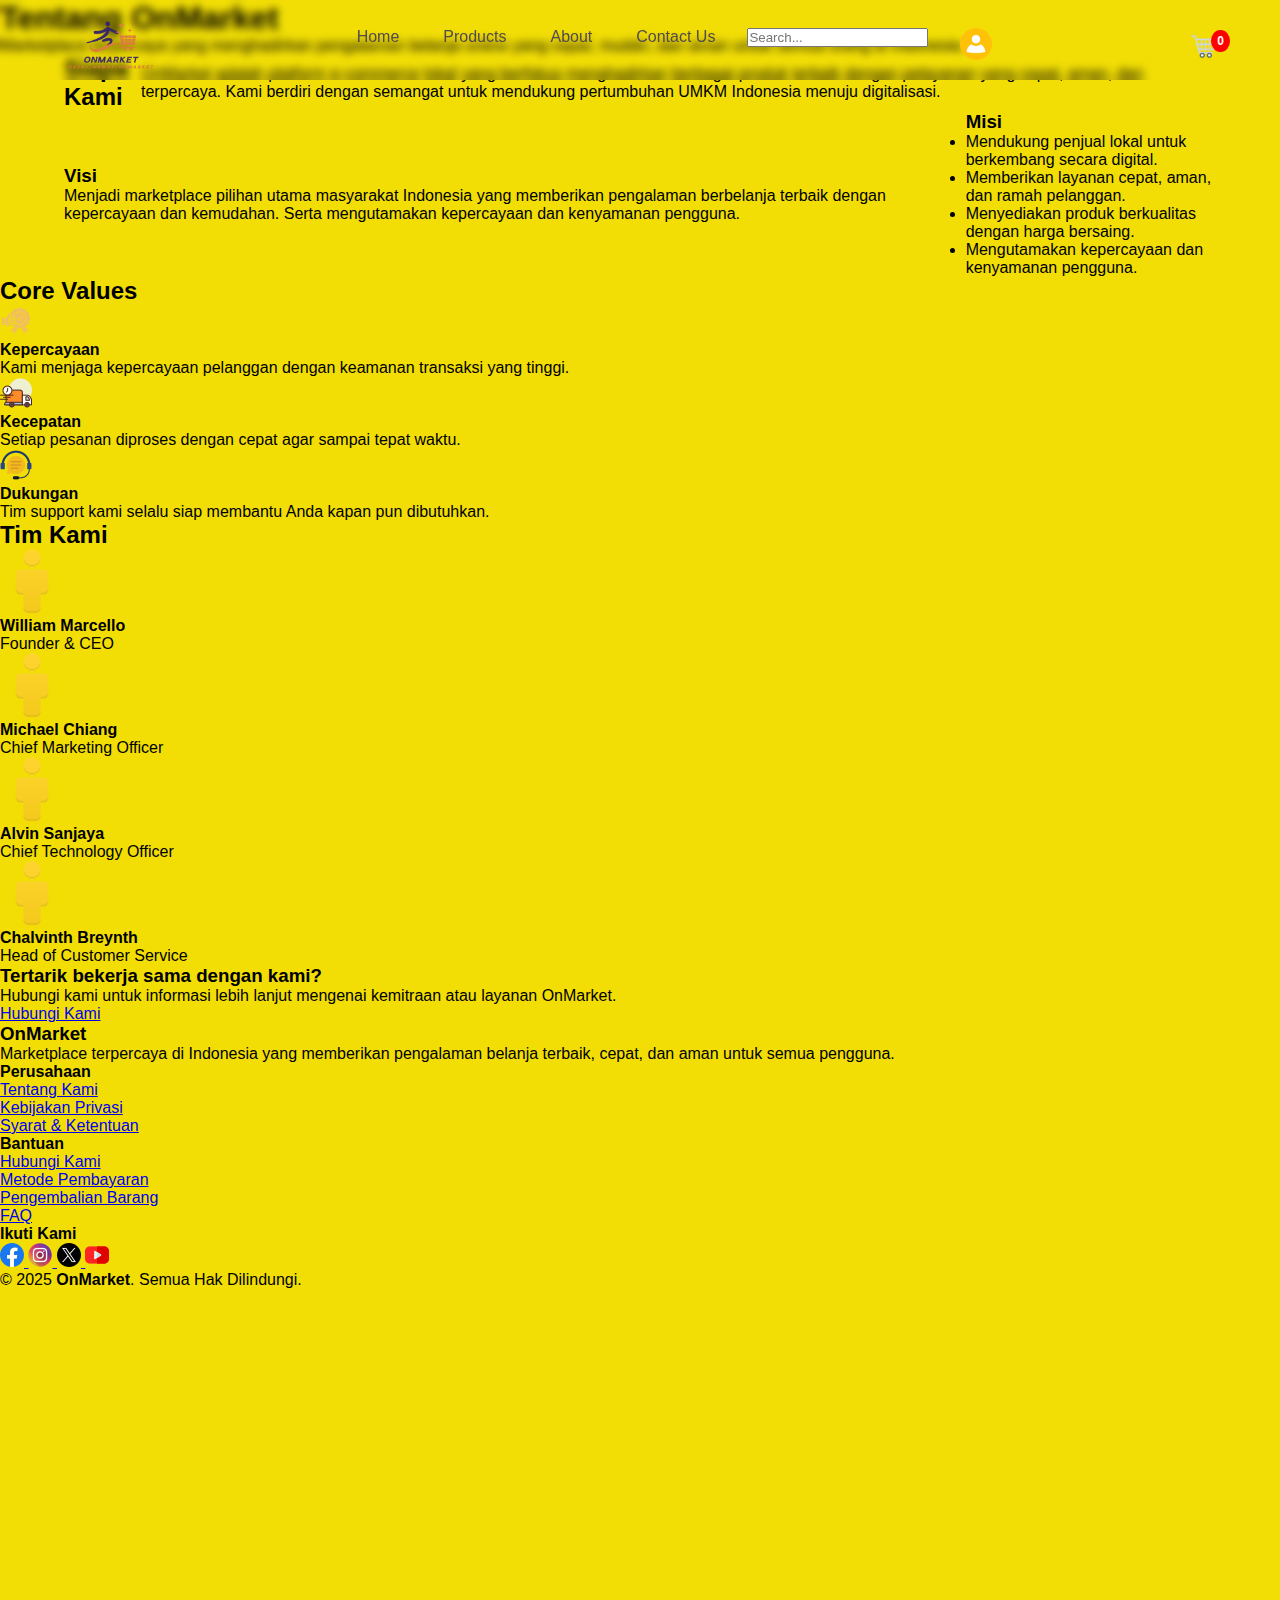
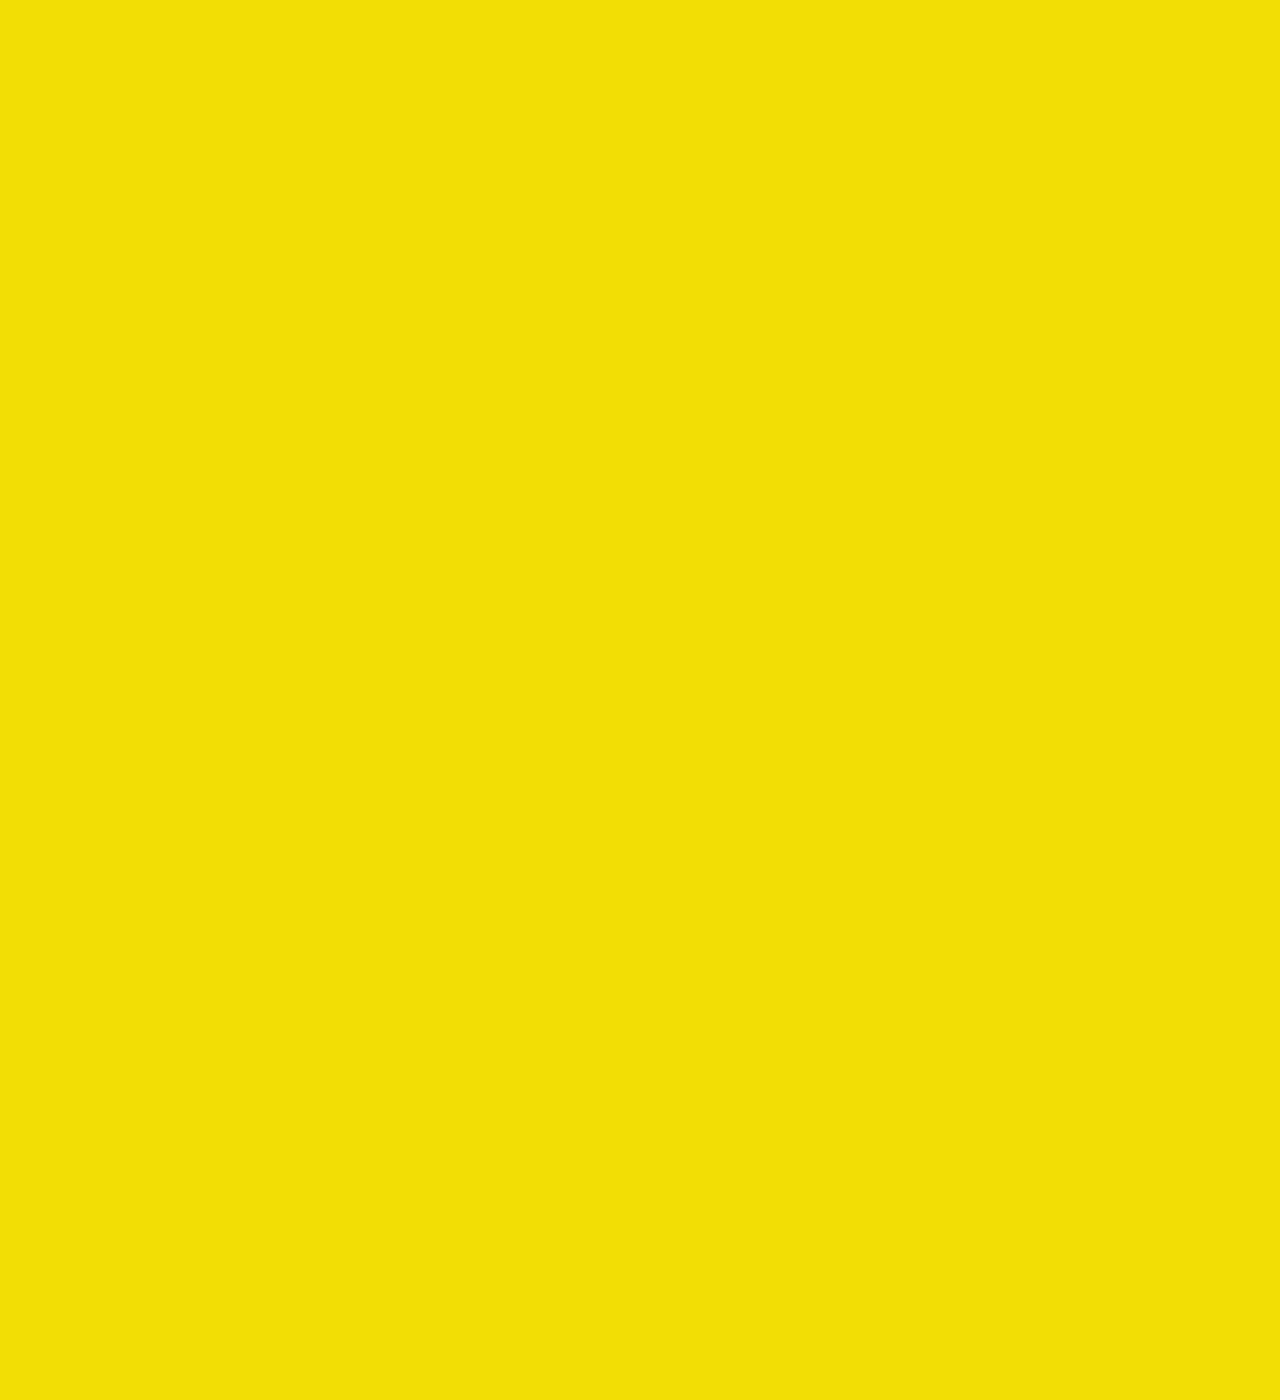
<file: loginfitur/about.html>
<!DOCTYPE html>
<html lang="id">
<head>
  <meta charset="UTF-8">
  <meta name="viewport" content="width=device-width, initial-scale=1.0">
  <title>Tentang Kami | OnMarket</title>
  <link rel="stylesheet" href="../css/style.css">
</head>
<body>

  <!-- Navbar -->
  <nav class="navbar">
    <div class="container">
      <img src="../img/logo.png" alt="OnMarket Logo" class="logo">
      
      <ul class="nav-links" id="navLinks">
        <button class="close-btn" onclick="closeMenu()">×</button>
        <li><a href="../index.html">Home</a></li>
        <li><a href="#">Products</a></li>
        <li><a href="../loginfitur/about.html">About</a></li>
        <li><a href="../loginfitur/contact.html" target="_blank">Contact Us</a></li>
        <li class="mobile-search">
        <input type="text" placeholder="Search...">
        </li>
         <li>
          <a href="../loginfitur/login.html"><img src="../img/user2.png" alt="User"></a>
        </li>
      </ul>

      <div class="nav-icons">
        <a href="../loginfitur/cart.html" id="cart-link"><img src="../img/cart.png" alt="Cart" class="icons-nav"></a>
        <span id="cart-count">0</span>
      <button class="menu-toggle" onclick="toggleMenu()">☰</button>
    </div>
    </div>

  </nav>
  <!-- Akhir Navbar -->

  <!-- Hero Section -->
  <header class="about-hero">
    <div class="hero-content">
      <h1>Tentang <span>OnMarket</span></h1>
      <p>Marketplace terpercaya yang menghadirkan pengalaman belanja online yang cepat, mudah, dan aman untuk semua orang di Indonesia.</p>
    </div>
  </header>

  <!-- Tentang Kami -->
  <section class="about-section">
    <div class="container">
      <h2>Siapa Kami</h2>
      <p>
        OnMarket adalah platform e-commerce lokal yang berfokus menghadirkan berbagai produk terbaik
        dengan pelayanan yang cepat, aman, dan terpercaya. Kami berdiri dengan semangat
        untuk mendukung pertumbuhan UMKM Indonesia menuju digitalisasi.
      </p>
    </div>
  </section>

  <!-- Visi Misi -->
  <section class="vision-section">
    <div class="container">
      <div class="vision">
        <h3>Visi</h3>
        <p>Menjadi marketplace pilihan utama masyarakat Indonesia yang memberikan pengalaman berbelanja terbaik dengan kepercayaan dan kemudahan. Serta mengutamakan kepercayaan dan kenyamanan pengguna.</p>
      </div>

      <div class="mission">
        <h3>Misi</h3>
        <ul>
          <li>Mendukung penjual lokal untuk berkembang secara digital.</li>
          <li>Memberikan layanan cepat, aman, dan ramah pelanggan.</li>
          <li>Menyediakan produk berkualitas dengan harga bersaing.</li>
          <li>Mengutamakan kepercayaan dan kenyamanan pengguna.</li>
        </ul>
      </div>
    </div>
  </section>

  <!-- Core Values -->
  <section class="values-section">
    <h2>Core Values</h2>
    <div class="values-grid">
      <div class="value-card">
        <img src="../img/trust.png" alt="Trust">
        <h4>Kepercayaan</h4>
        <p>Kami menjaga kepercayaan pelanggan dengan keamanan transaksi yang tinggi.</p>
      </div>
      <div class="value-card">
        <img src="../img/speed.png" alt="Speed">
        <h4>Kecepatan</h4>
        <p>Setiap pesanan diproses dengan cepat agar sampai tepat waktu.</p>
      </div>
      <div class="value-card">
        <img src="../img/support.png" alt="Support">
        <h4>Dukungan</h4>
        <p>Tim support kami selalu siap membantu Anda kapan pun dibutuhkan.</p>
      </div>
    </div>
  </section>

  <!-- Tim Kami -->
  <section class="team-section">
    <h2>Tim Kami</h2>
    <div class="team-grid">
      <div class="team-member">
        <img src="../img/people.png" alt="William Marcello">
        <h4>William Marcello</h4>
        <p>Founder & CEO</p>
      </div>
      <div class="team-member">
        <img src="../img/people.png" alt="Michael Chiang">
        <h4>Michael Chiang</h4>
        <p>Chief Marketing Officer</p>
      </div>
      <div class="team-member">
        <img src="../img/people.png" alt="Alvin Sanjaya">
        <h4>Alvin Sanjaya</h4>
        <p>Chief Technology Officer</p>
      </div>
      <div class="team-member">
        <img src="../img/people.png" alt="Chalvinth Breynth">
        <h4>Chalvinth Breynth</h4>
        <p>Head of Customer Service</p>
    </div>
  </section>

  <!-- CTA -->
  <section class="cta-section">
    <h3>Tertarik bekerja sama dengan kami?</h3>
    <p>Hubungi kami untuk informasi lebih lanjut mengenai kemitraan atau layanan OnMarket.</p>
    <a href="./contact.html" class="btn-contact">Hubungi Kami</a>
  </section>

      <!-- footer -->
  <footer class="footer">
  <div class="footer-container">
    <div class="footer-col">
      <h3>OnMarket</h3>
      <p>Marketplace terpercaya di Indonesia yang memberikan pengalaman belanja terbaik, cepat, dan aman untuk semua pengguna.</p>
    </div>

    <div class="footer-col">
      <h4>Perusahaan</h4>
      <ul>
        <li><a href="../loginfitur/about.html">Tentang Kami</a></li>
        <li><a href="../loginfitur/custservice.html">Kebijakan Privasi</a></li>
        <li><a href="../loginfitur/custservice.html">Syarat & Ketentuan</a></li>
      </ul>
    </div>

    <div class="footer-col">
      <h4>Bantuan</h4>
      <ul>
        <li><a href="../loginfitur/contact.html">Hubungi Kami</a></li>
        <li><a href="#">Metode Pembayaran</a></li>
        <li><a href="#">Pengembalian Barang</a></li>
        <li><a href="#">FAQ</a></li>
      </ul>
    </div>

    <div class="footer-col">
  <h4>Ikuti Kami</h4>
  <div class="social-links">
    <a href="#">
      <img src="../img/facebook.png" alt="Facebook" />
    </a>
    <a href="https://www.instagram.com/williammarcelloss" target="_blank">
      <img src="../img/instagram.png" alt="Instagram" />
    </a>
    <a href="#">
      <img src="../img/twitter.png" alt="Twitter" />
    </a>
    <a href="#">
      <img src="../img/youtube.png" alt="YouTube" />
    </a>
  </div>
  </div>

  <div class="footer-bottom">
    <p>© 2025 <b>OnMarket</b>. Semua Hak Dilindungi.</p>
  </div>
</footer>
  <!-- akhir footer -->

  <script src="../js/aboutus.js"></script>
</body>
</html>
</file>
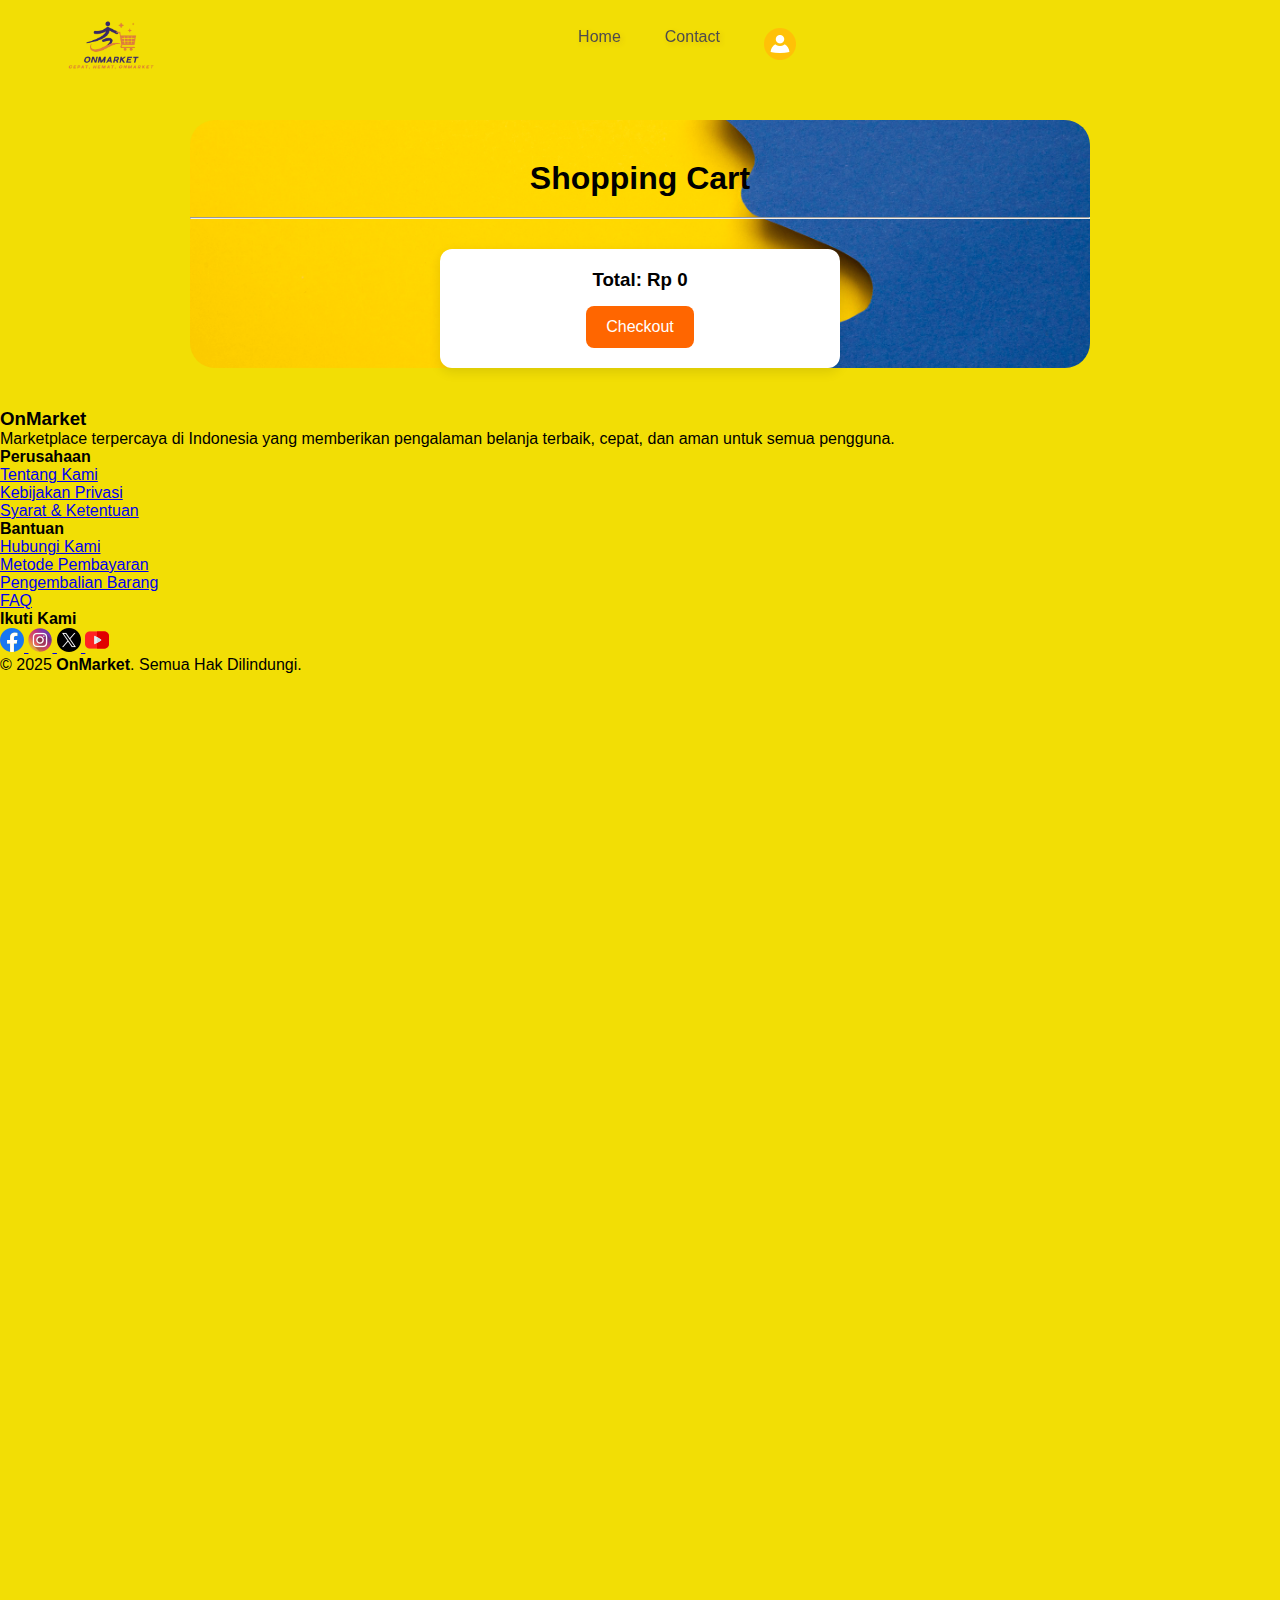
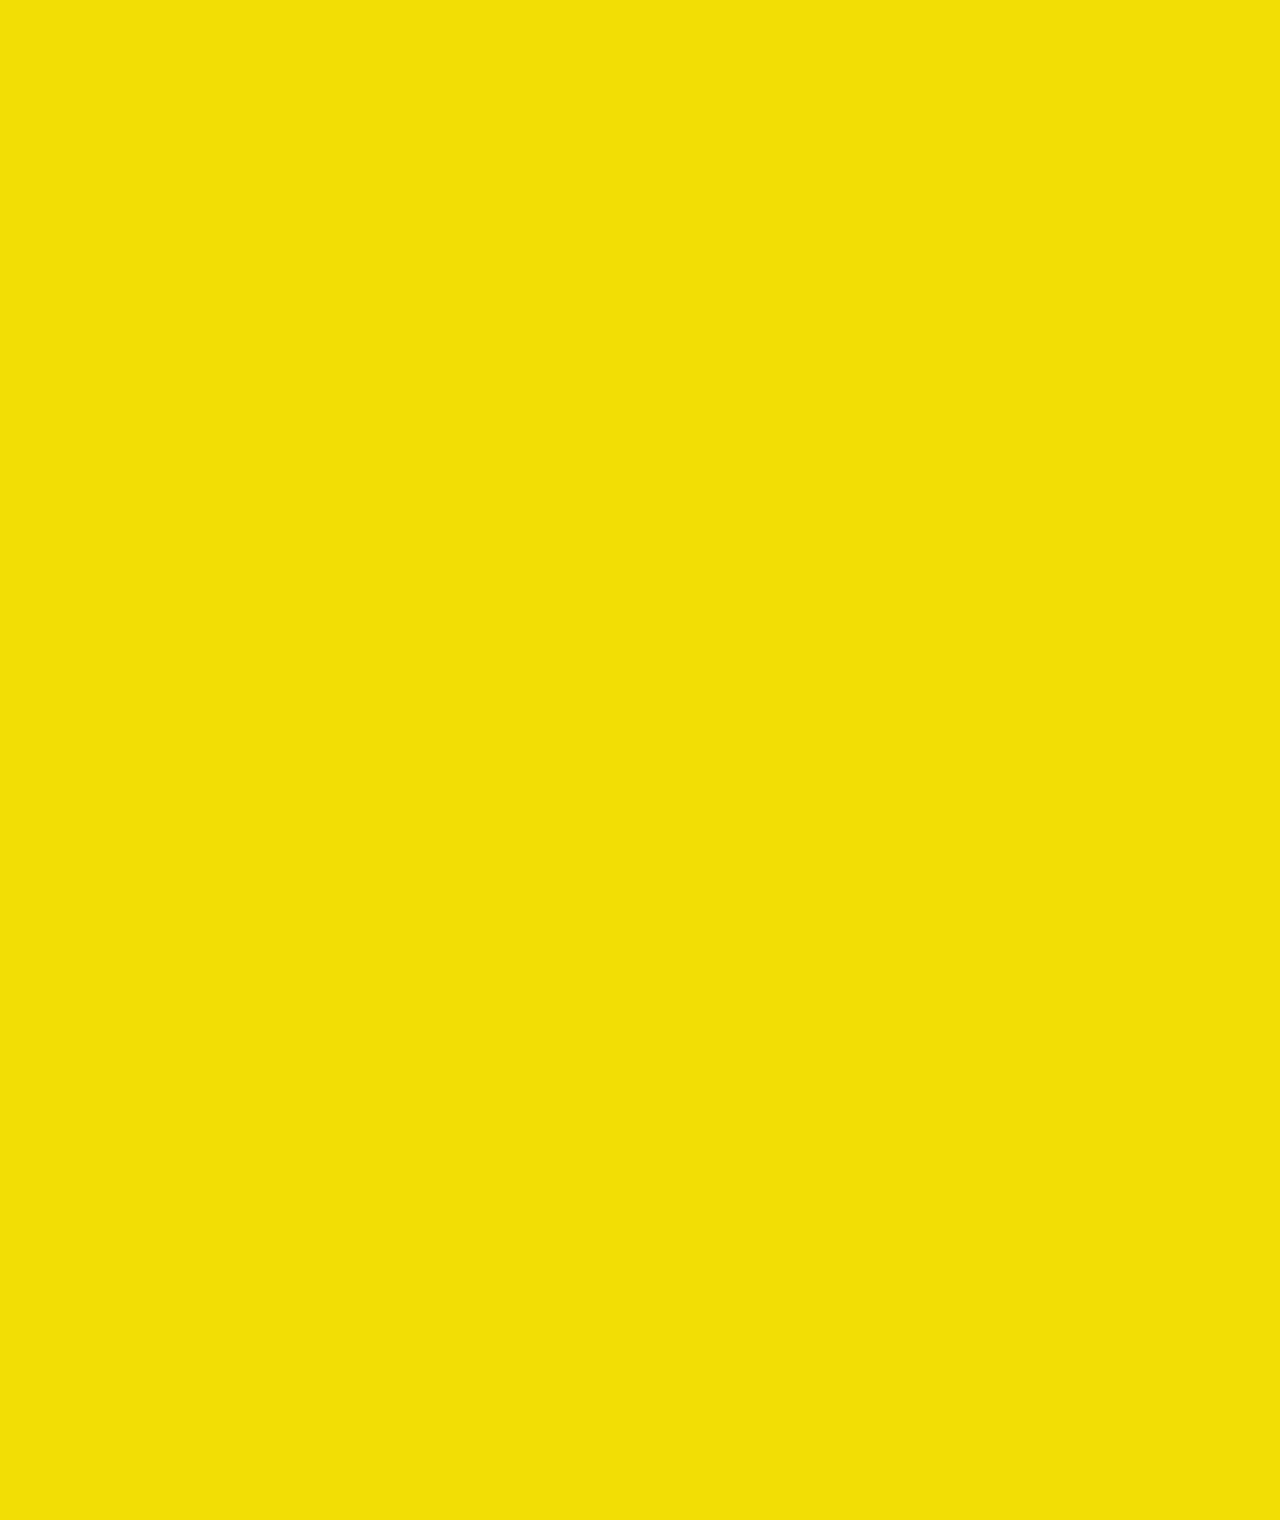
<file: loginfitur/cart.html>
<!DOCTYPE html>
<html lang="en">
<head>
  <meta charset="UTF-8">
  <meta name="viewport" content="width=device-width, initial-scale=1.0">
  <link rel="stylesheet" href="../css/style.css">
  <title>Keranjang Belanja - OnMarket</title>
</head>
<body>

   <!-- Navbar -->
  <nav class="navbar">
    <div class="container">
      <img src="../img/logo.png" alt="OnMarket Logo" class="logo">
      
      <ul class="nav-links" id="navLinks">
        <button class="close-btn" onclick="closeMenu()">×</button>
        <li><a href="../index.html">Home</a></li>
        <li><a href="#">Contact</a></li>
         <li>
          <a href="../loginfitur/login.html"><img src="../img/user2.png" alt="User"></a>
        </li>
      </ul>

      <div class="nav-icons">
      <button class="menu-toggle" onclick="toggleMenu()">☰</button>
    </div>
    </div>

  </nav>
  <!-- Akhir Navbar -->

  <!-- card keranjang -->
  <div class="cart-container">
    <h1 class="cart-title">Shopping Cart</h1>
     <hr class="divider">
    <div id="cart-items"></div>

    <div class="checkout-card">
      <h3>Total: Rp <span id="cart-total">0</span></h3>
      <button id="checkout-btn" class="checkout-btn">Checkout</button>
    </div>
  </div>

  <!-- akhir card keranjang -->

      <!-- footer -->
  <footer class="footer">
  <div class="footer-container">
    <div class="footer-col">
      <h3>OnMarket</h3>
      <p>Marketplace terpercaya di Indonesia yang memberikan pengalaman belanja terbaik, cepat, dan aman untuk semua pengguna.</p>
    </div>

    <div class="footer-col">
      <h4>Perusahaan</h4>
      <ul>
        <li><a href="../loginfitur/about.html">Tentang Kami</a></li>
        <li><a href="../loginfitur/custservice.html">Kebijakan Privasi</a></li>
        <li><a href="../loginfitur/custservice.html">Syarat & Ketentuan</a></li>
      </ul>
    </div>

    <div class="footer-col">
      <h4>Bantuan</h4>
      <ul>
        <li><a href="../loginfitur/contact.html">Hubungi Kami</a></li>
        <li><a href="#">Metode Pembayaran</a></li>
        <li><a href="#">Pengembalian Barang</a></li>
        <li><a href="#">FAQ</a></li>
      </ul>
    </div>

    <div class="footer-col">
  <h4>Ikuti Kami</h4>
  <div class="social-links">
    <a href="#">
      <img src="../img/facebook.png" alt="Facebook" />
    </a>
    <a href="https://www.instagram.com/williammarcelloss" target="_blank">
      <img src="../img/instagram.png" alt="Instagram" />
    </a>
    <a href="#">
      <img src="../img/twitter.png" alt="Twitter" />
    </a>
    <a href="#">
      <img src="../img/youtube.png" alt="YouTube" />
    </a>
  </div>
  </div>

  <div class="footer-bottom">
    <p>© 2025 <b>OnMarket</b>. Semua Hak Dilindungi.</p>
  </div>
</footer>
  <!-- akhir footer -->

  <script src="../js/cart.js" defer></script>
</body>
</html>
</file>
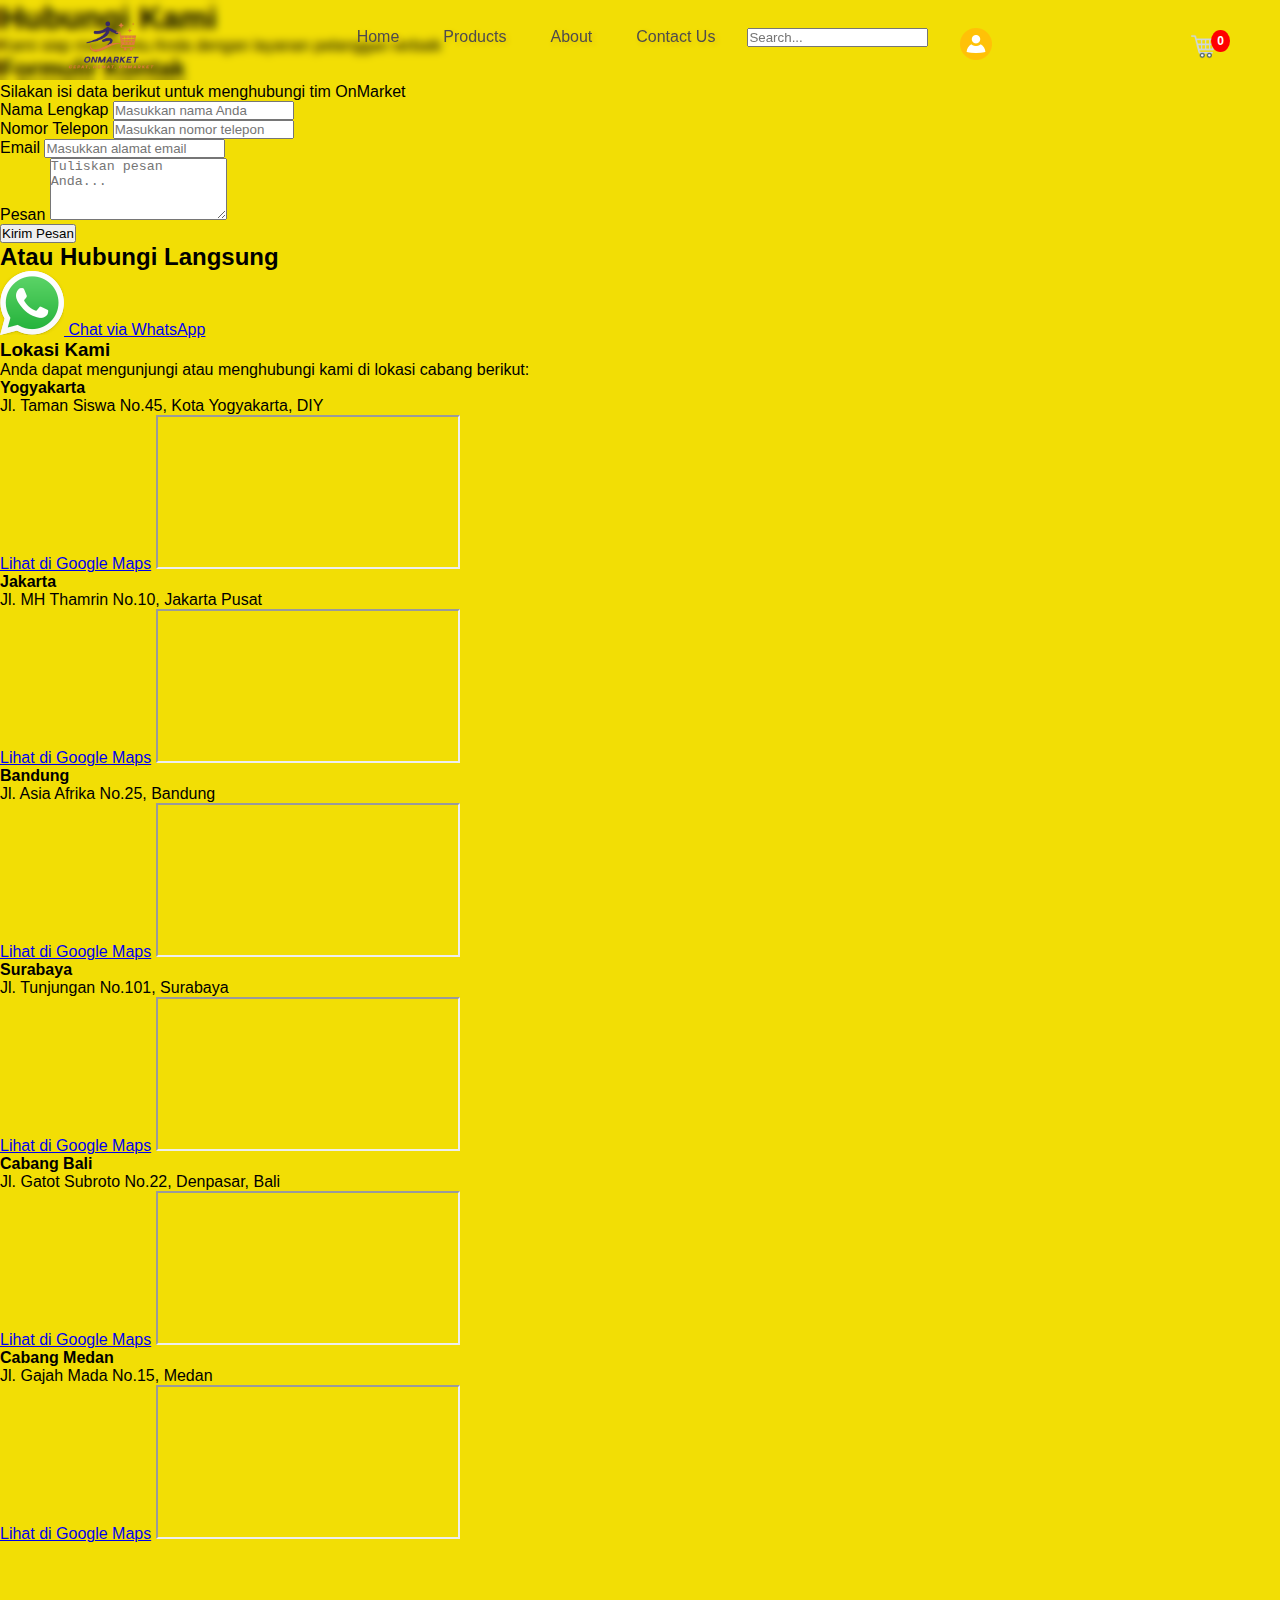
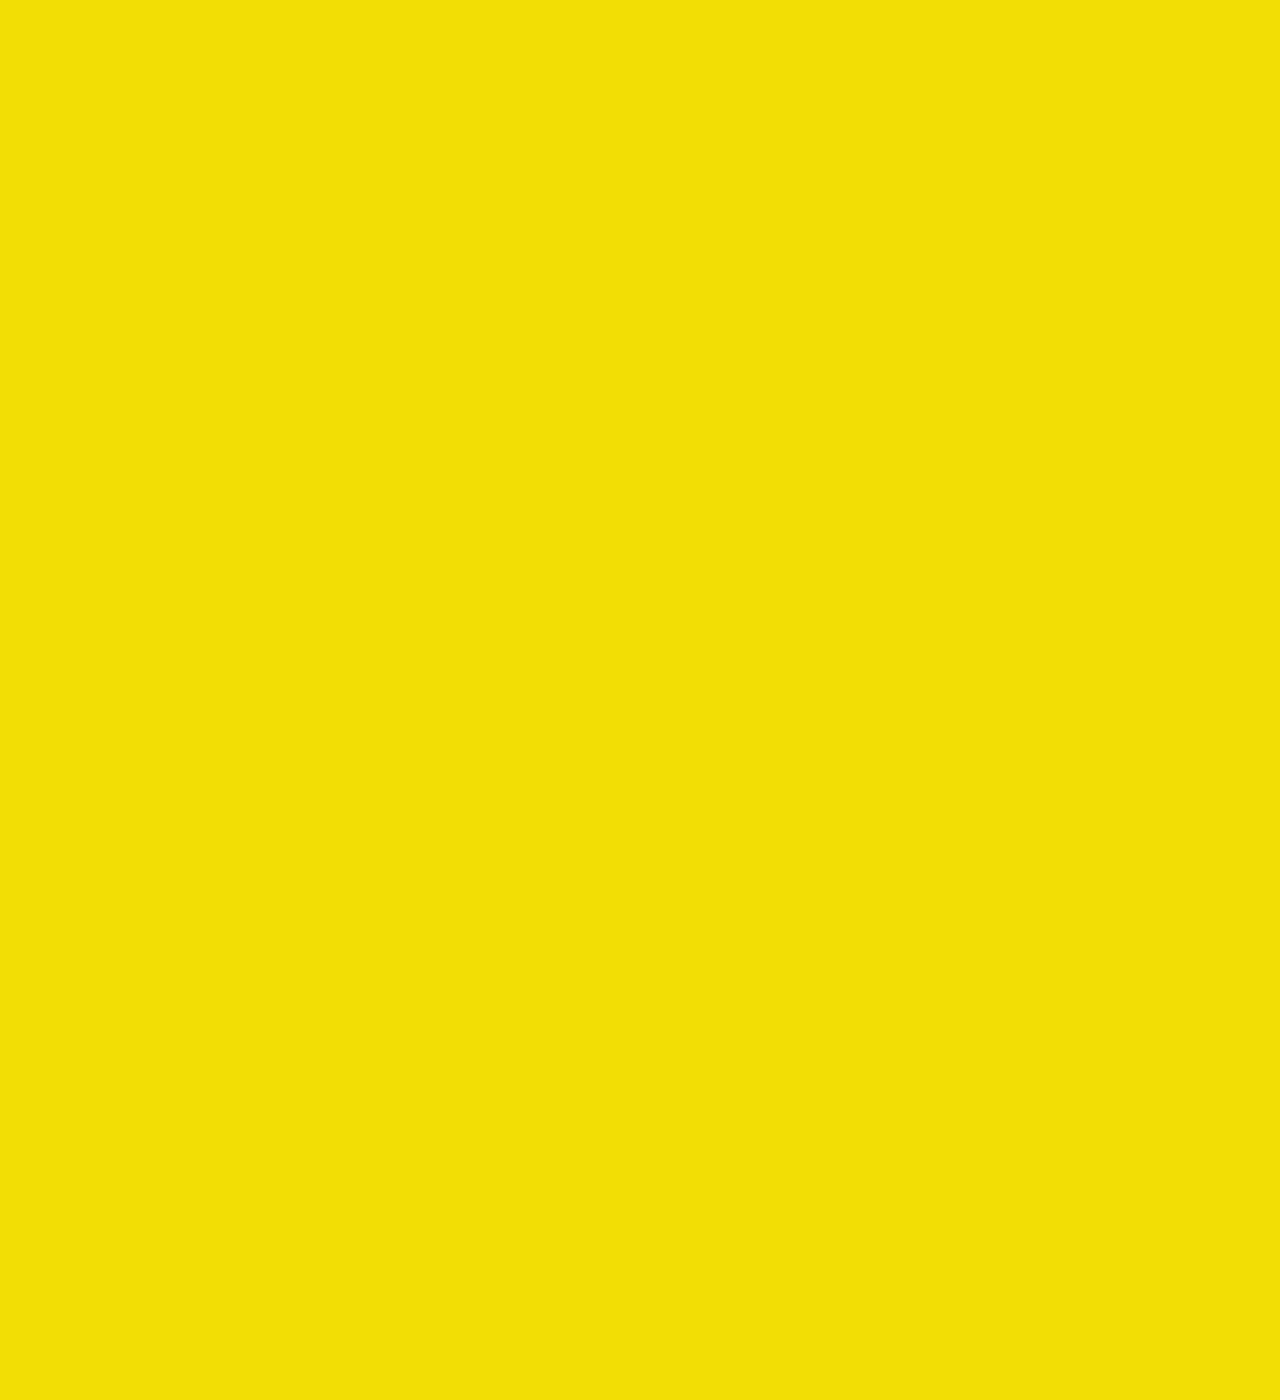
<file: loginfitur/contact.html>
<!DOCTYPE html>
<html lang="id">
<head>
  <meta charset="UTF-8">
  <meta name="viewport" content="width=device-width, initial-scale=1.0">
  <title>Hubungi Kami | OnMarket</title>
  <link rel="stylesheet" href="../css/style.css">
</head>
<body>

  <!-- Navbar -->
  <nav class="navbar">
    <div class="container">
      <img src="../img/logo.png" alt="OnMarket Logo" class="logo">
      
      <ul class="nav-links" id="navLinks">
        <button class="close-btn" onclick="closeMenu()">×</button>
        <li><a href="#">Home</a></li>
        <li><a href="#">Products</a></li>
        <li><a href="#">About</a></li>
        <li><a href="./loginfitur/contact.html" target="_blank">Contact Us</a></li>
        <li class="mobile-search">
        <input type="text" placeholder="Search...">
        </li>
         <li>
          <a href="./loginfitur/login.html"><img src="../img/user2.png" alt="User"></a>
        </li>
      </ul>

      <div class="nav-icons">
        <a href="./loginfitur/cart.html" id="cart-link"><img src="../img/cart.png" alt="Cart" class="icons-nav"></a>
        <span id="cart-count">0</span>
      <button class="menu-toggle" onclick="toggleMenu()">☰</button>
    </div>
    </div>

  </nav>
  <!-- Akhir Navbar -->

  <!-- Header -->
  <header class="contact-header">
    <h1>Hubungi Kami</h1>
    <p>Kami siap membantu Anda dengan layanan pelanggan terbaik</p>
  </header>

  <!-- Contact Form -->
  <main class="contact-wrapper">
    <section class="contact-form">
      <h2>Formulir Kontak</h2>
      <p>Silakan isi data berikut untuk menghubungi tim OnMarket</p>

      <form id="contactForm">
        <div class="form-group">
          <label for="name">Nama Lengkap</label>
          <input type="text" id="name" placeholder="Masukkan nama Anda" required>
        </div>

        <div class="form-group">
          <label for="phone">Nomor Telepon</label>
          <input type="tel" id="phone" placeholder="Masukkan nomor telepon" required>
        </div>

        <div class="form-group">
          <label for="email">Email</label>
          <input type="email" id="email" placeholder="Masukkan alamat email" required>
        </div>

        <div class="form-group">
          <label for="message">Pesan</label>
          <textarea id="message" rows="4" placeholder="Tuliskan pesan Anda..." required></textarea>
        </div>

        <button type="submit" class="btn-submit">Kirim Pesan</button>
      </form>
    </section>

    <!-- Alternatif Contact -->
    <section class="contact-alt">
      <h2>Atau Hubungi Langsung</h2>
      <div class="contact-buttons">
        <a href="https://wa.me/6285775230813?text=Halo%20OnMarket%2C%20saya%20butuh%20bantuan"
           target="_blank" class="btn-whatsapp">
          <img src="../img/whatsapp.png" alt="WhatsApp"> Chat via WhatsApp
        </a>
      </div>
    </section>

    <!-- Maps -->
    <!-- Lokasi Kami -->
<section class="maps-section">
  <h3>Lokasi Kami</h3>
  <p>Anda dapat mengunjungi atau menghubungi kami di lokasi cabang berikut:</p>

  <div class="branches">
    <!-- Cabang 1 -->
    <div class="branch">
      <h4>Yogyakarta</h4>
      <p>Jl. Taman Siswa No.45, Kota Yogyakarta, DIY</p>
      <a href="https://maps.google.com/?q=Yogyakarta" target="_blank" class="btn-map">Lihat di Google Maps</a>
      <iframe
        src="https://www.google.com/maps/embed?pb=!1m18!1m12!1m3!1d3952.008978812472!2d110.41422187593945!3d-7.882115892155661!2m3!1f0!2f0!3f0!3m2!1i1024!2i768!4f13.1!3m3!1m2!1s0x2e7a578a7cbe61b7%3A0xf7c8a81443e9eac!2sYogyakarta!5e0!3m2!1sid!2sid!4v1699870012345!5m2!1sid!2sid"
        allowfullscreen loading="lazy"></iframe>
    </div>

    <!-- Cabang 2 -->
    <div class="branch">
      <h4>Jakarta</h4>
      <p>Jl. MH Thamrin No.10, Jakarta Pusat</p>
      <a href="https://maps.google.com/?q=Jakarta" target="_blank" class="btn-map">Lihat di Google Maps</a>
      <iframe
        src="https://www.google.com/maps/embed?pb=!1m18!1m12!1m3!1d3966.408969272826!2d106.82279897593244!3d-6.206280460818495!2m3!1f0!2f0!3f0!3m2!1i1024!2i768!4f13.1!3m3!1m2!1s0x2e69f5d8f2a2a07b%3A0xaea2899d4b47a153!2sJl.%20M.H.%20Thamrin%20No.10%2C%20Jakarta!5e0!3m2!1sid!2sid!4v1699870999999!5m2!1sid!2sid"
        allowfullscreen loading="lazy"></iframe>
    </div>

    <!-- Cabang 3 -->
    <div class="branch">
      <h4>Bandung</h4>
      <p>Jl. Asia Afrika No.25, Bandung</p>
      <a href="https://maps.google.com/?q=Bandung" target="_blank" class="btn-map">Lihat di Google Maps</a>
      <iframe
        src="https://www.google.com/maps/embed?pb=!1m18!1m12!1m3!1d3958.849116376089!2d107.60885337594459!3d-6.917463594989885!2m3!1f0!2f0!3f0!3m2!1i1024!2i768!4f13.1!3m3!1m2!1s0x2e68e632d4b3022d%3A0x204b6f9961d0a8c2!2sBandung!5e0!3m2!1sid!2sid!4v1699871211111!5m2!1sid!2sid"
        allowfullscreen loading="lazy"></iframe>
    </div>

    <!-- Cabang 4 -->
    <div class="branch">
      <h4>Surabaya</h4>
      <p>Jl. Tunjungan No.101, Surabaya</p>
      <a href="https://maps.google.com/?q=Surabaya" target="_blank" class="btn-map">Lihat di Google Maps</a>
      <iframe
        src="https://www.google.com/maps/embed?pb=!1m18!1m12!1m3!1d3951.389548875416!2d112.73850977593943!3d-7.262030992757583!2m3!1f0!2f0!3f0!3m2!1i1024!2i768!4f13.1!3m3!1m2!1s0x2dd7fbfc3d0f3a7f%3A0xa6b8e51af8e1dd3!2sSurabaya!5e0!3m2!1sid!2sid!4v1699871300000!5m2!1sid!2sid"
        allowfullscreen loading="lazy"></iframe>
    </div>

    <!-- Cabang 5 -->
    <div class="branch">
      <h4>Cabang Bali</h4>
      <p>Jl. Gatot Subroto No.22, Denpasar, Bali</p>
      <a href="https://maps.google.com/?q=Denpasar+Bali" target="_blank" class="btn-map">Lihat di Google Maps</a>
      <iframe src="https://www.google.com/maps?q=Denpasar+Bali&output=embed"></iframe>
    </div>

    <!-- Cabang 6 -->
    <div class="branch">
      <h4>Cabang Medan</h4>
       <p>Jl. Gajah Mada No.15, Medan</p>
      <a href="https://maps.google.com/?q=Medan" target="_blank" class="btn-map">Lihat di Google Maps</a>
      <iframe src="https://www.google.com/maps?q=Medan&output=embed"></iframe>
    </div>
  </div>
</section>

  </main>

 <script src="../js/contact.js" defer></script>

</body>
</html>
</file>
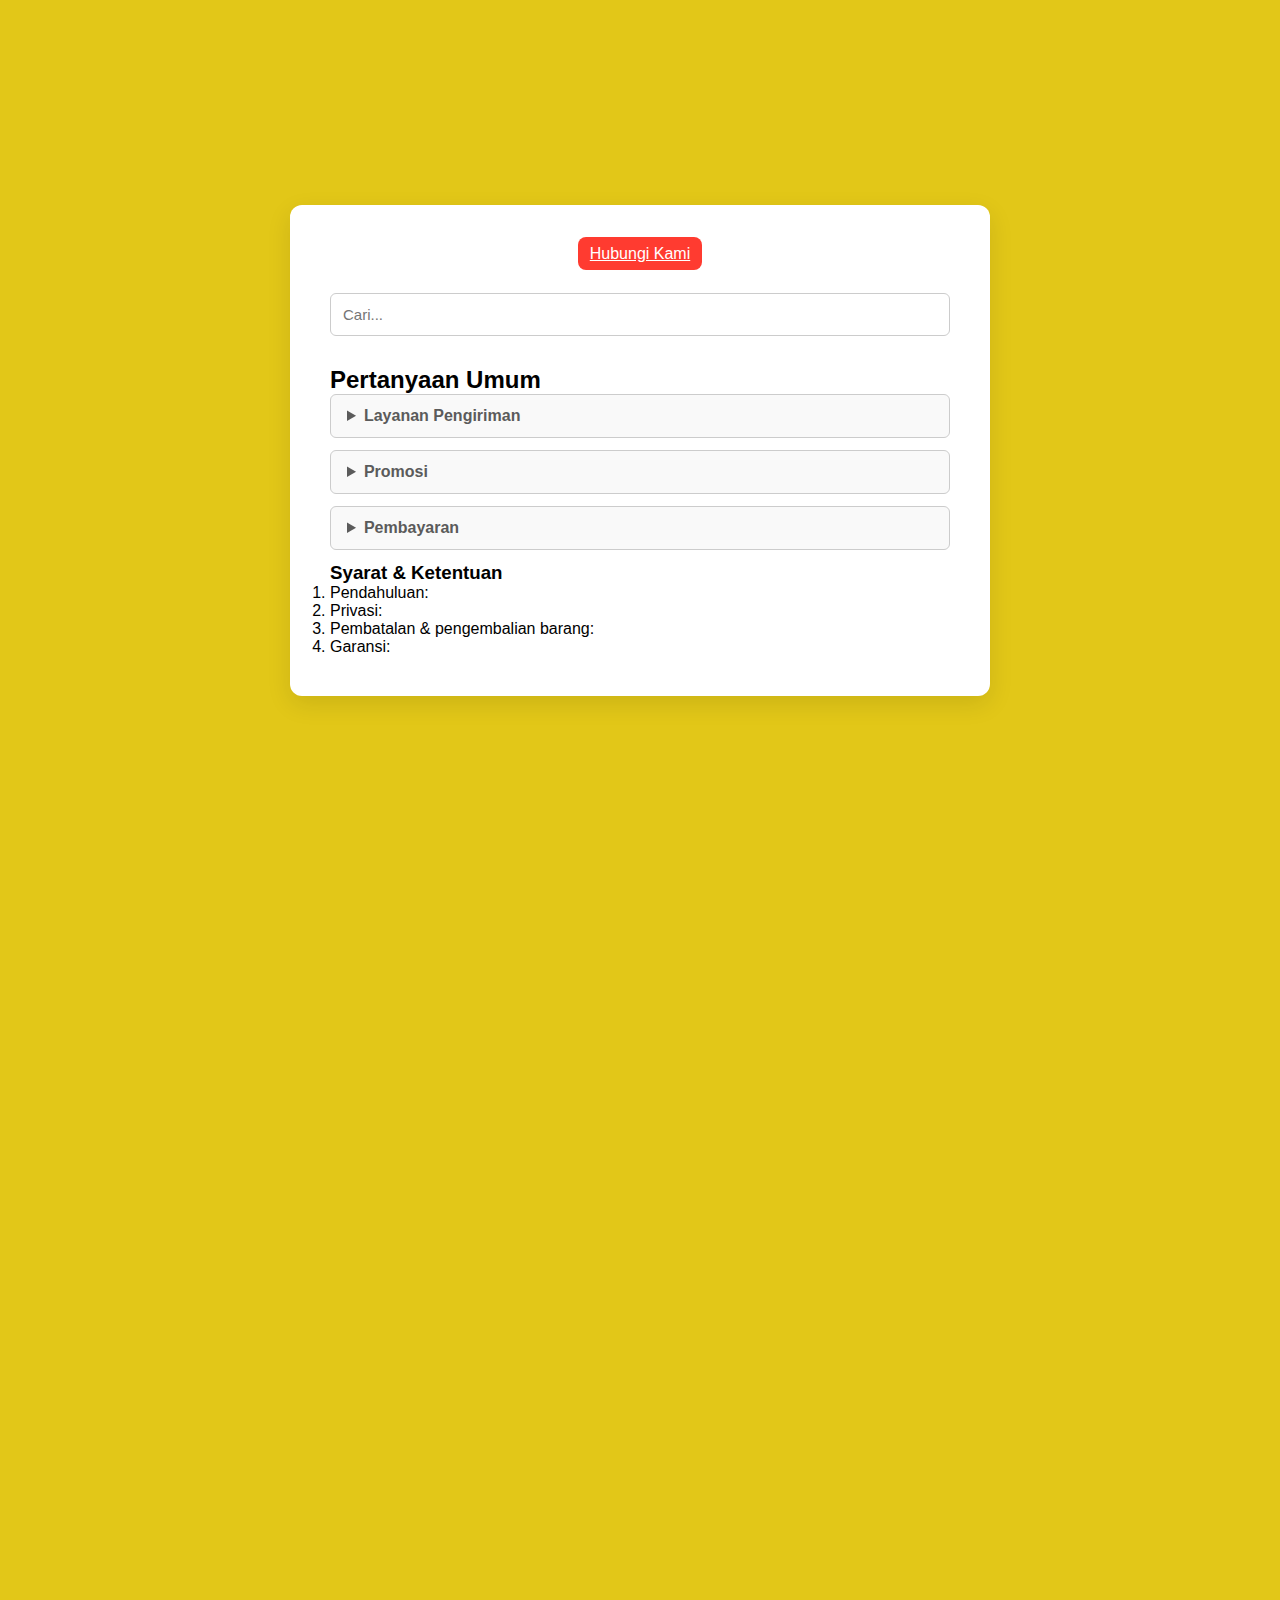
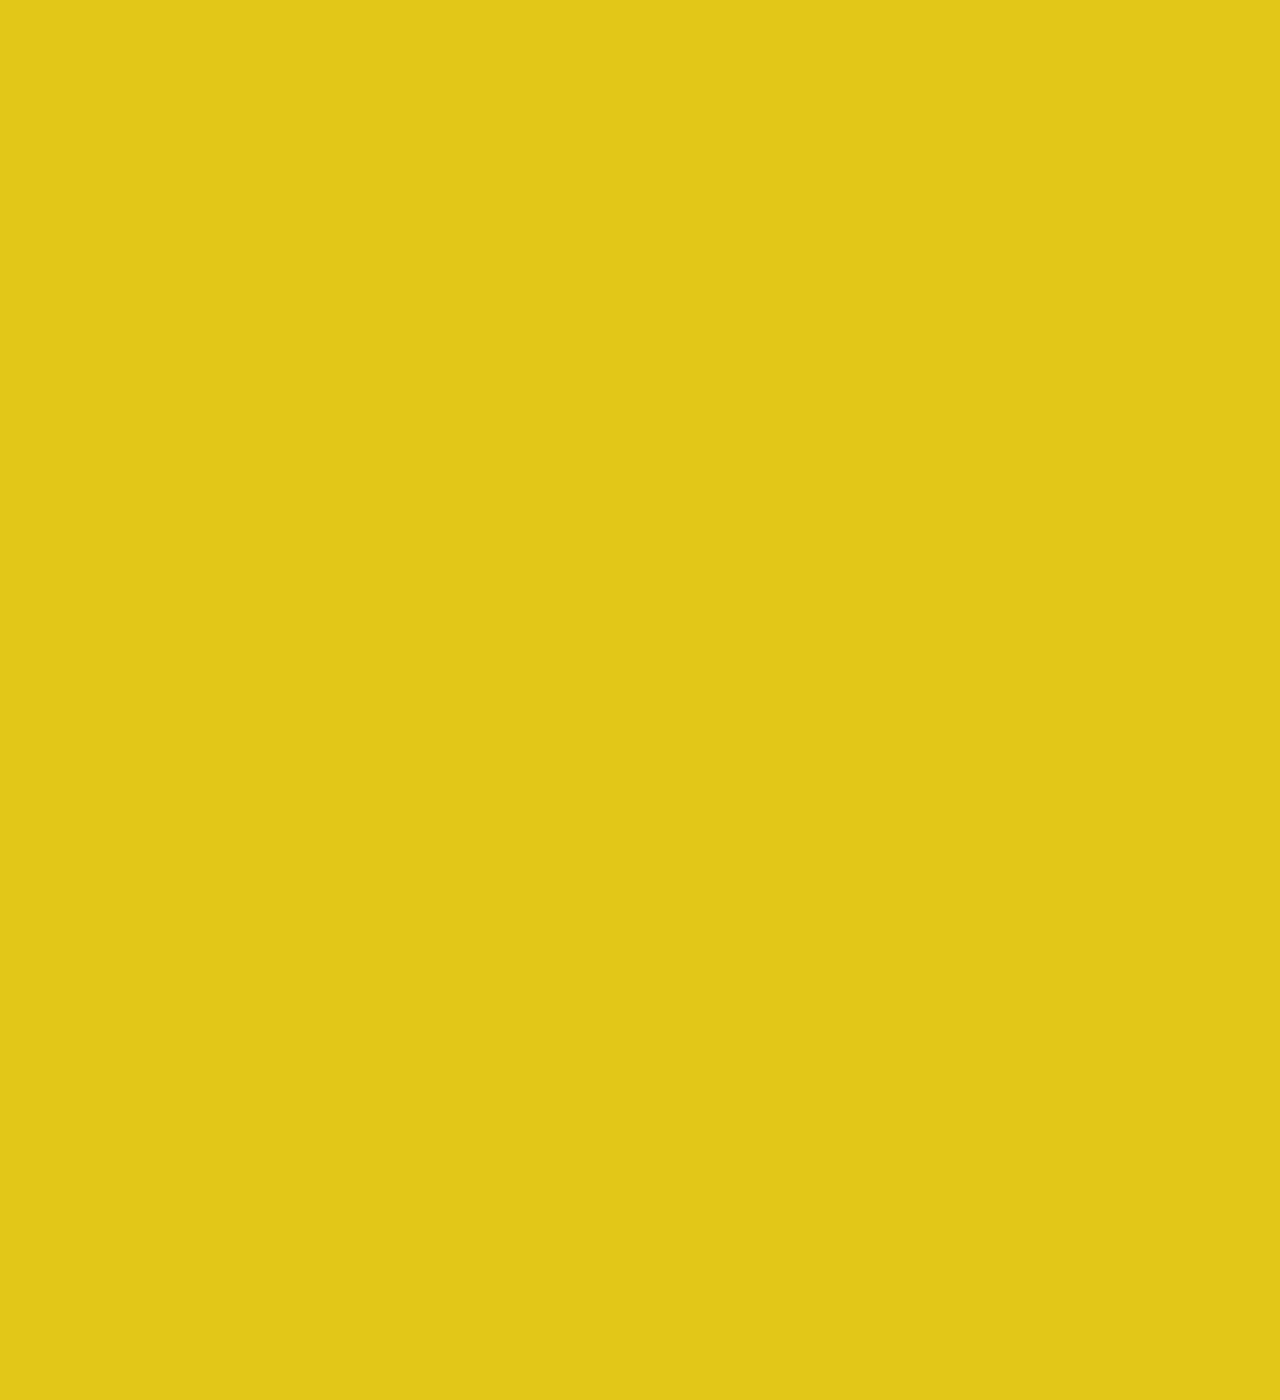
<file: loginfitur/custservice.html>
<!DOCTYPE html>
<html lang="id">
<head>
  <meta charset="UTF-8">
  <meta name="viewport" content="width=device-width, initial-scale=1">
  <title>directed from contact</title>
  <link rel="stylesheet" href="../css/style.css">
  <link rel="stylesheet" href="../css/custservicestyle.css">
</head>

<body>
  <main class="cust-wrapper">
    <section class="cust-card">
      <div class="cust-nav">
        <a href="mailto:support@onmarket.id" class="btn indigo">Hubungi Kami</a>
      </div>
      
      <!-- belum bisa dipake search barnya-->
      <div class="search-section">
        <input type="text" id="faqSearch" placeholder="Cari..." oninput="filter()">
      </div>

      <div class="faq-section">
        <h2>Pertanyaan Umum</h2>

        <details>
          <summary>Layanan Pengiriman</summary>
          <p>OnMarket memberikan opsi ekspedisi yang terpercaya. Layanan pengiriman dapat diatur manual pada halaman pembayaran</p>
        </details>

        <details>
          <summary>Promosi</summary>
          <p>OnMarket menyediakan berbagai promosi yang dapat dinikmati oleh pelanggan. Pada halaman rinciann pembayaran, voucher pemotongan harga dapat digunakan. Pada halaman utama, terdapata kategori Flash Sale dimana tiap barang terdapat kuotanya untuk pemotongan. Selengkapnya cari bagian 'Flash Sale'.</p>
        </details>

        <details>
          <summary>Pembayaran</summary>
          <p>Pembayaran dapat dilakukan menggunakan kredit maupun debit, ataupun dompet digital serupa.</p>
        </details>
      </div>

      <div id="terms" class="terms-section">
        <h3>Syarat & Ketentuan</h3>
        <ol>
          <li>Pendahuluan:</li>
          <li>Privasi:</li>
          <li>Pembatalan & pengembalian barang:</li>
          <li>Garansi:</li>
        </ol>
      </div>

    </section>
  </main>

  <script src="../js/custservice.js"></script>
</body>
</html>
</file>
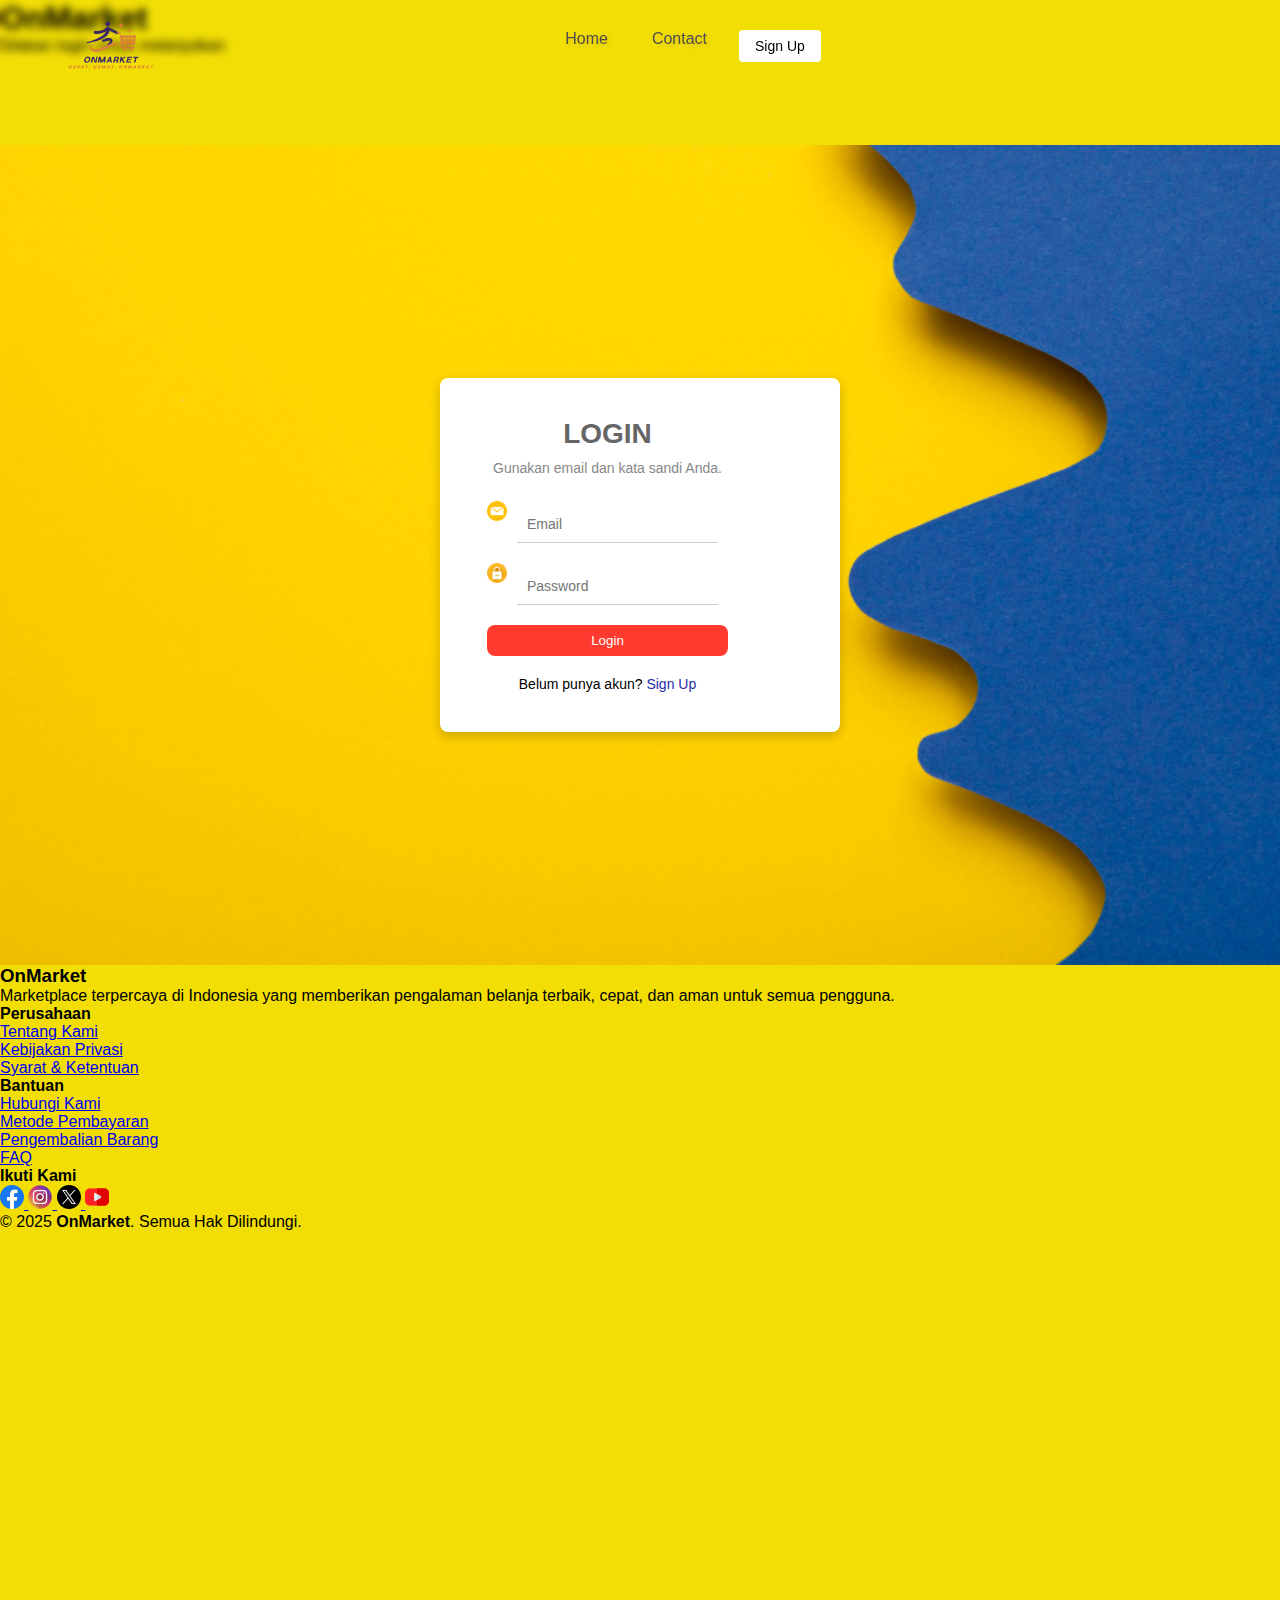
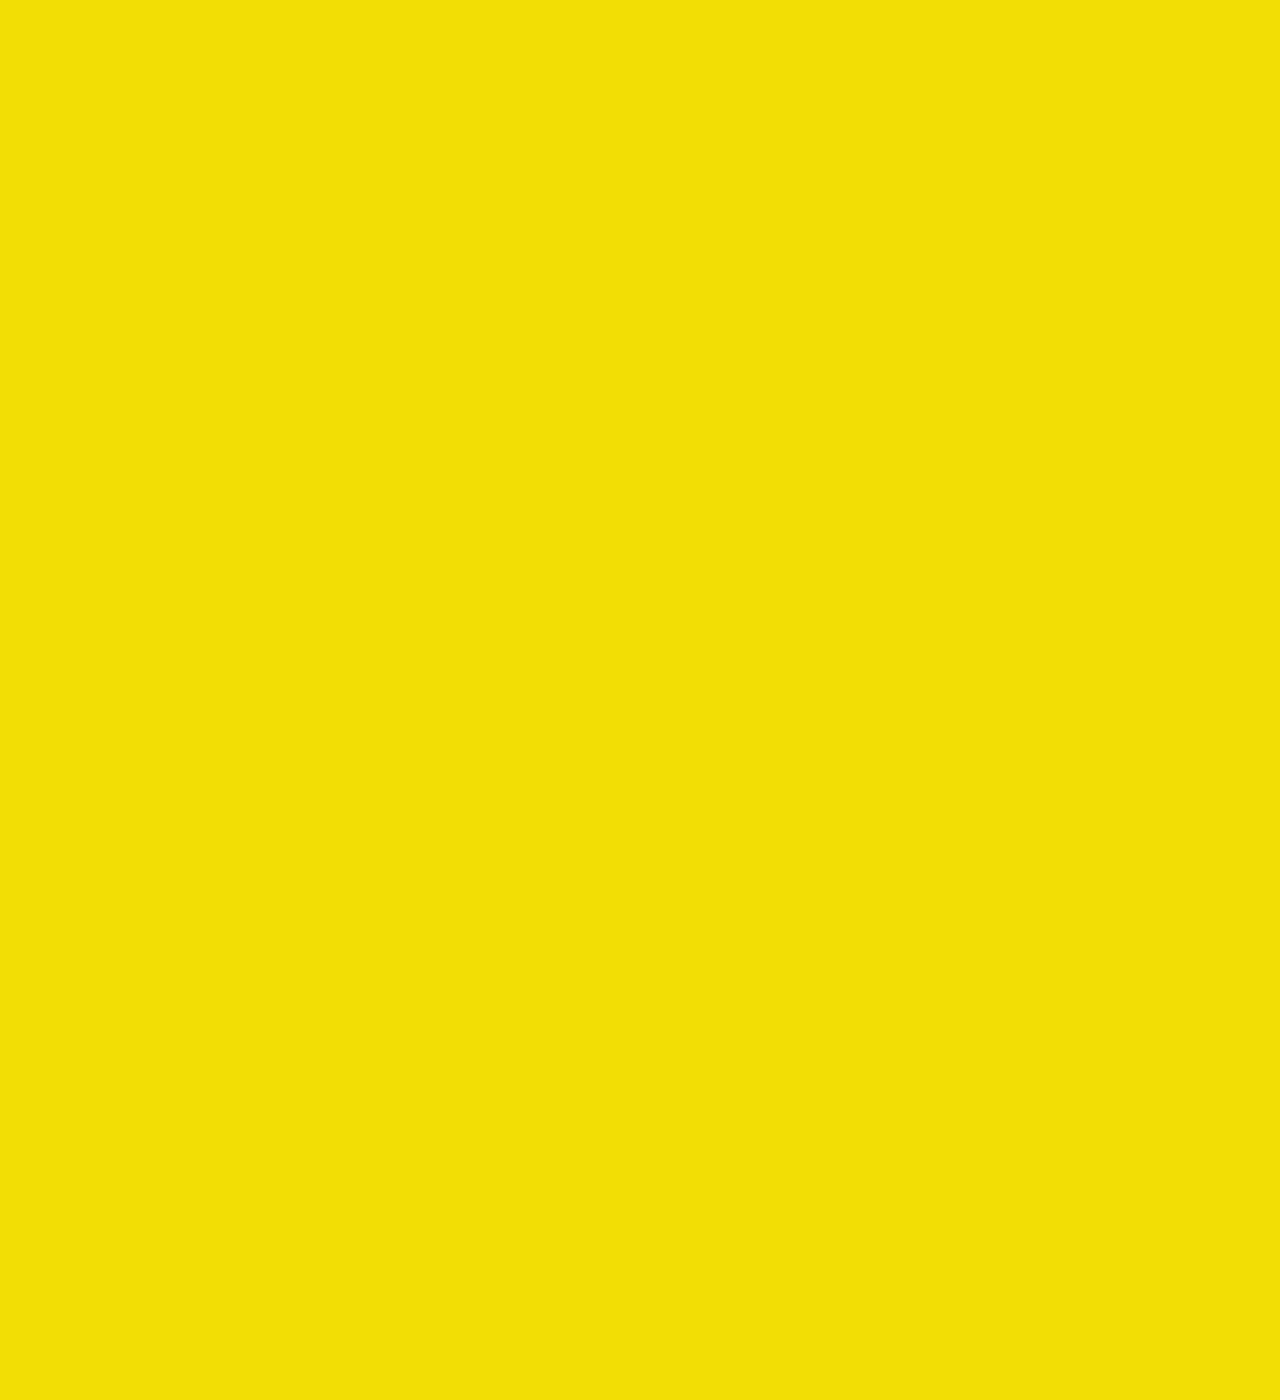
<file: loginfitur/login.html>
<!DOCTYPE html>
<html lang="id">
<head>
  <meta charset="UTF-8">
  <meta name="viewport" content="width=device-width, initial-scale=1">
  <title> Login OnMarket</title>
  <link rel="stylesheet" href="../css/style.css">

</head>
<body>
     <!-- Navbar -->
  <nav class="navbar">
    <div class="container">
      <img src="../img/logo.png" alt="OnMarket Logo" class="logo">
      
      <ul class="nav-links" id="navLinks">
        <button class="close-btn" onclick="closeMenu()">×</button>
        <li><a href="../index.html">Home</a></li>
        <li><a href="../loginfitur/contact.html">Contact</a></li>
          <button class="btn-login"><a href="./signup.html">Sign Up</a></button>
      </ul>

      <div class="nav-icons">
      <button class="menu-toggle" onclick="toggleMenu()">☰</button>
    </div>
    </div>

  </nav>
  <!-- Akhir Navbar -->

    <!-- Hero Section -->
  <header class="about-hero">
    <div class="hero-content">
      <h1><span>OnMarket</span></h1>
      <p> Silakan login untuk melanjutkan</p>
    </div>
  </header>

  <!-- Login -->
  <main class="auth-wrapper">
    <section class="auth-card" aria-labelledby="loginTitle">
       <div class="container grey-text">
    <div class="row">
          <div class="card-content">
                 <h2 id="loginTitle" class="auth-title">LOGIN</h2>
      <p class="auth-subtitle">Gunakan email dan kata sandi Anda.</p>
            <form id="loginForm">
              <div class="input-field">
                <img src="../img/email.png" alt="Email Icon" class="prefix-icon">
                <input type="email" id="loginEmail" placeholder="Email" required>
                <label for="loginEmail"></label>
              </div>
              <div class="input-field">
                <img src="../img/pass.png" alt="Lock Icon" class="prefix-icon">
                <input type="password" id="loginPassword" placeholder="Password" required>
                <label for="loginPassword"></label>
              </div>
              <div class="center">
                <button class="btn indigo darken-3 waves-effect waves-light" type="submit">Login</button>
              </div>
            </form>
          </div>
          <div class="card-action center">
            <span class="grey-text">Belum punya akun?</span>
            <a href="./signup.html" class="indigo-text">Sign Up</a>
          </div>
        </div>
  </div>

      <div id="loginNotice" class="notice" role="status" aria-live="polite"></div>
</section>
</main>

<p id="loginNotice" class="notice"></p> 

<!-- akhir login -->

    <!-- footer -->
  <footer class="footer">
  <div class="footer-container">
    <div class="footer-col">
      <h3>OnMarket</h3>
      <p>Marketplace terpercaya di Indonesia yang memberikan pengalaman belanja terbaik, cepat, dan aman untuk semua pengguna.</p>
    </div>

    <div class="footer-col">
      <h4>Perusahaan</h4>
      <ul>
        <li><a href="../loginfitur/about.html">Tentang Kami</a></li>
        <li><a href="../loginfitur/custservice.html">Kebijakan Privasi</a></li>
        <li><a href="../loginfitur/custservice.html">Syarat & Ketentuan</a></li>
      </ul>
    </div>

    <div class="footer-col">
      <h4>Bantuan</h4>
      <ul>
        <li><a href="../loginfitur/contact.html">Hubungi Kami</a></li>
        <li><a href="#">Metode Pembayaran</a></li>
        <li><a href="#">Pengembalian Barang</a></li>
        <li><a href="#">FAQ</a></li>
      </ul>
    </div>

    <div class="footer-col">
  <h4>Ikuti Kami</h4>
  <div class="social-links">
    <a href="#">
      <img src="../img/facebook.png" alt="Facebook" />
    </a>
    <a href="https://www.instagram.com/williammarcelloss" target="_blank">
      <img src="../img/instagram.png" alt="Instagram" />
    </a>
    <a href="#">
      <img src="../img/twitter.png" alt="Twitter" />
    </a>
    <a href="#">
      <img src="../img/youtube.png" alt="YouTube" />
    </a>
  </div>
  </div>

  <div class="footer-bottom">
    <p>© 2025 <b>OnMarket</b>. Semua Hak Dilindungi.</p>
  </div>
</footer>
  <!-- akhir footer -->
   
  <script src="../js/app.js" defer></script>
  <script src="../js/login.js" defer></script>
</body>
</html>
</file>
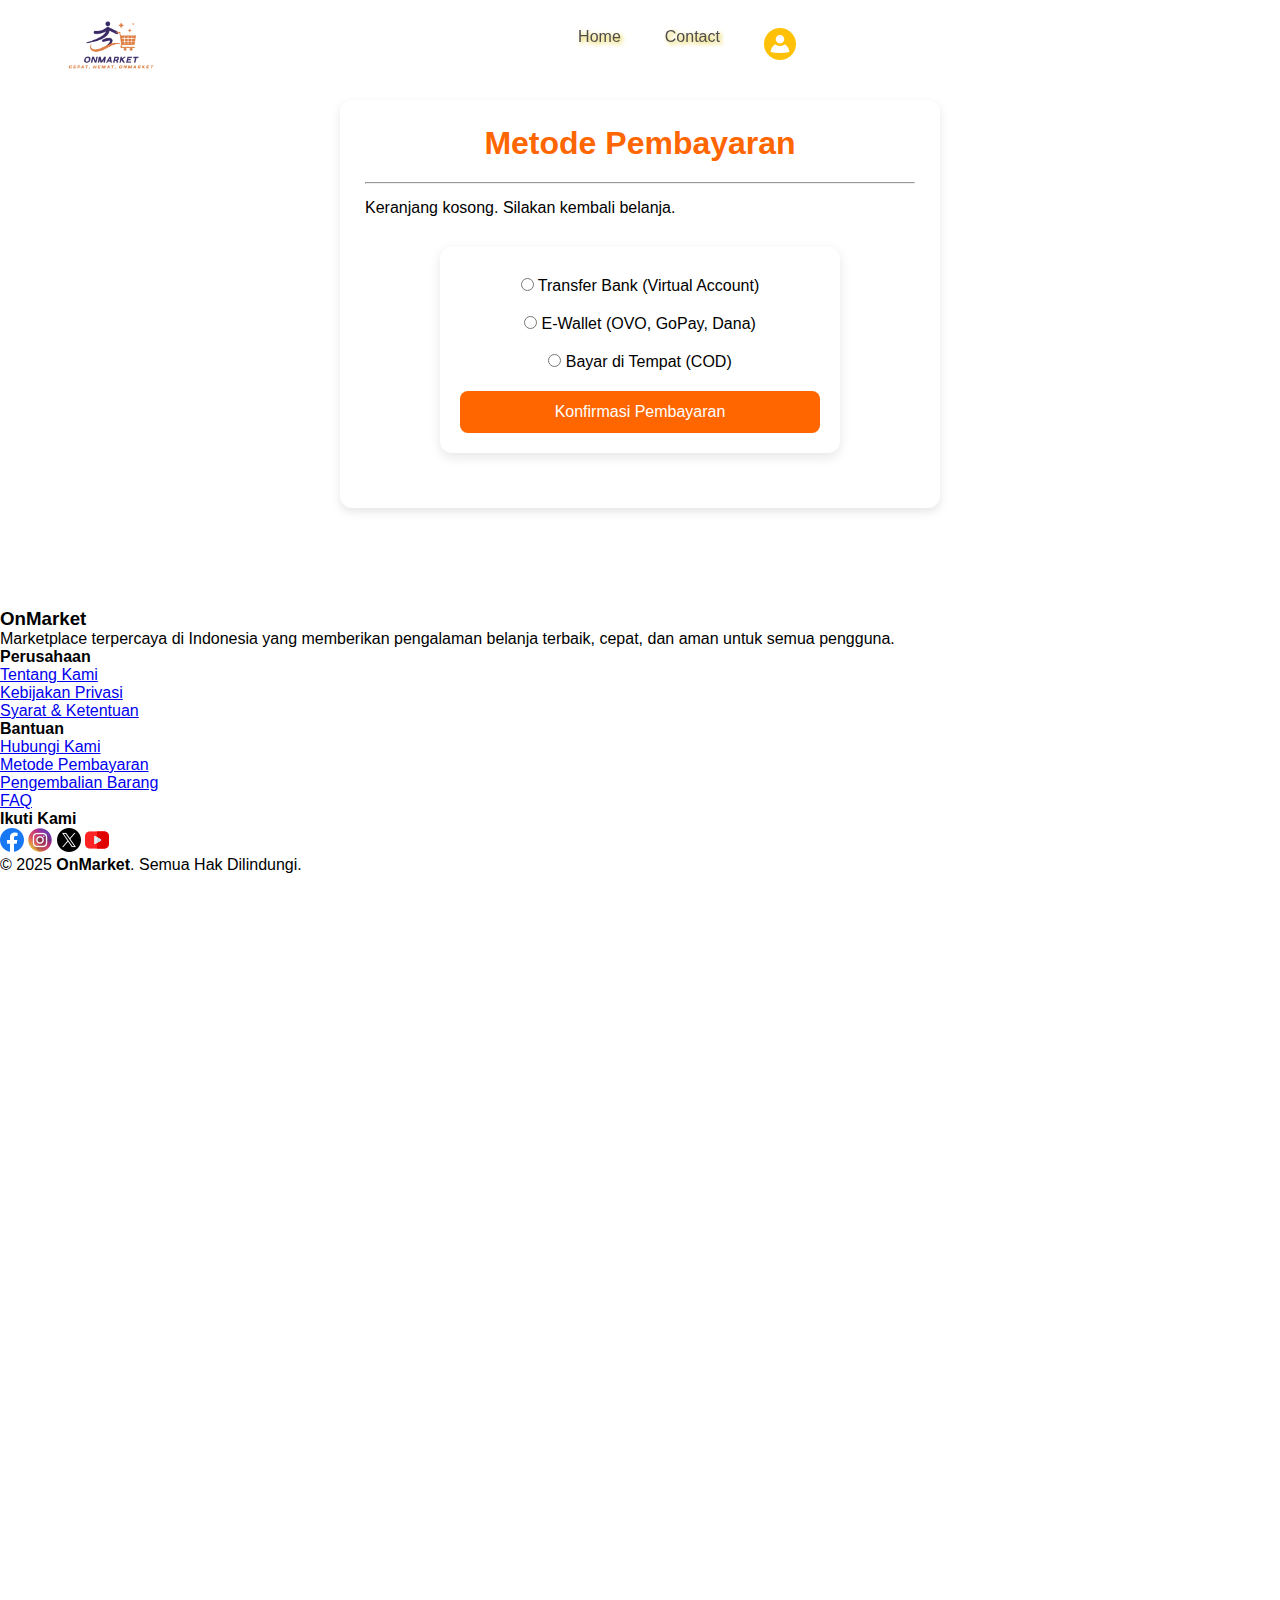
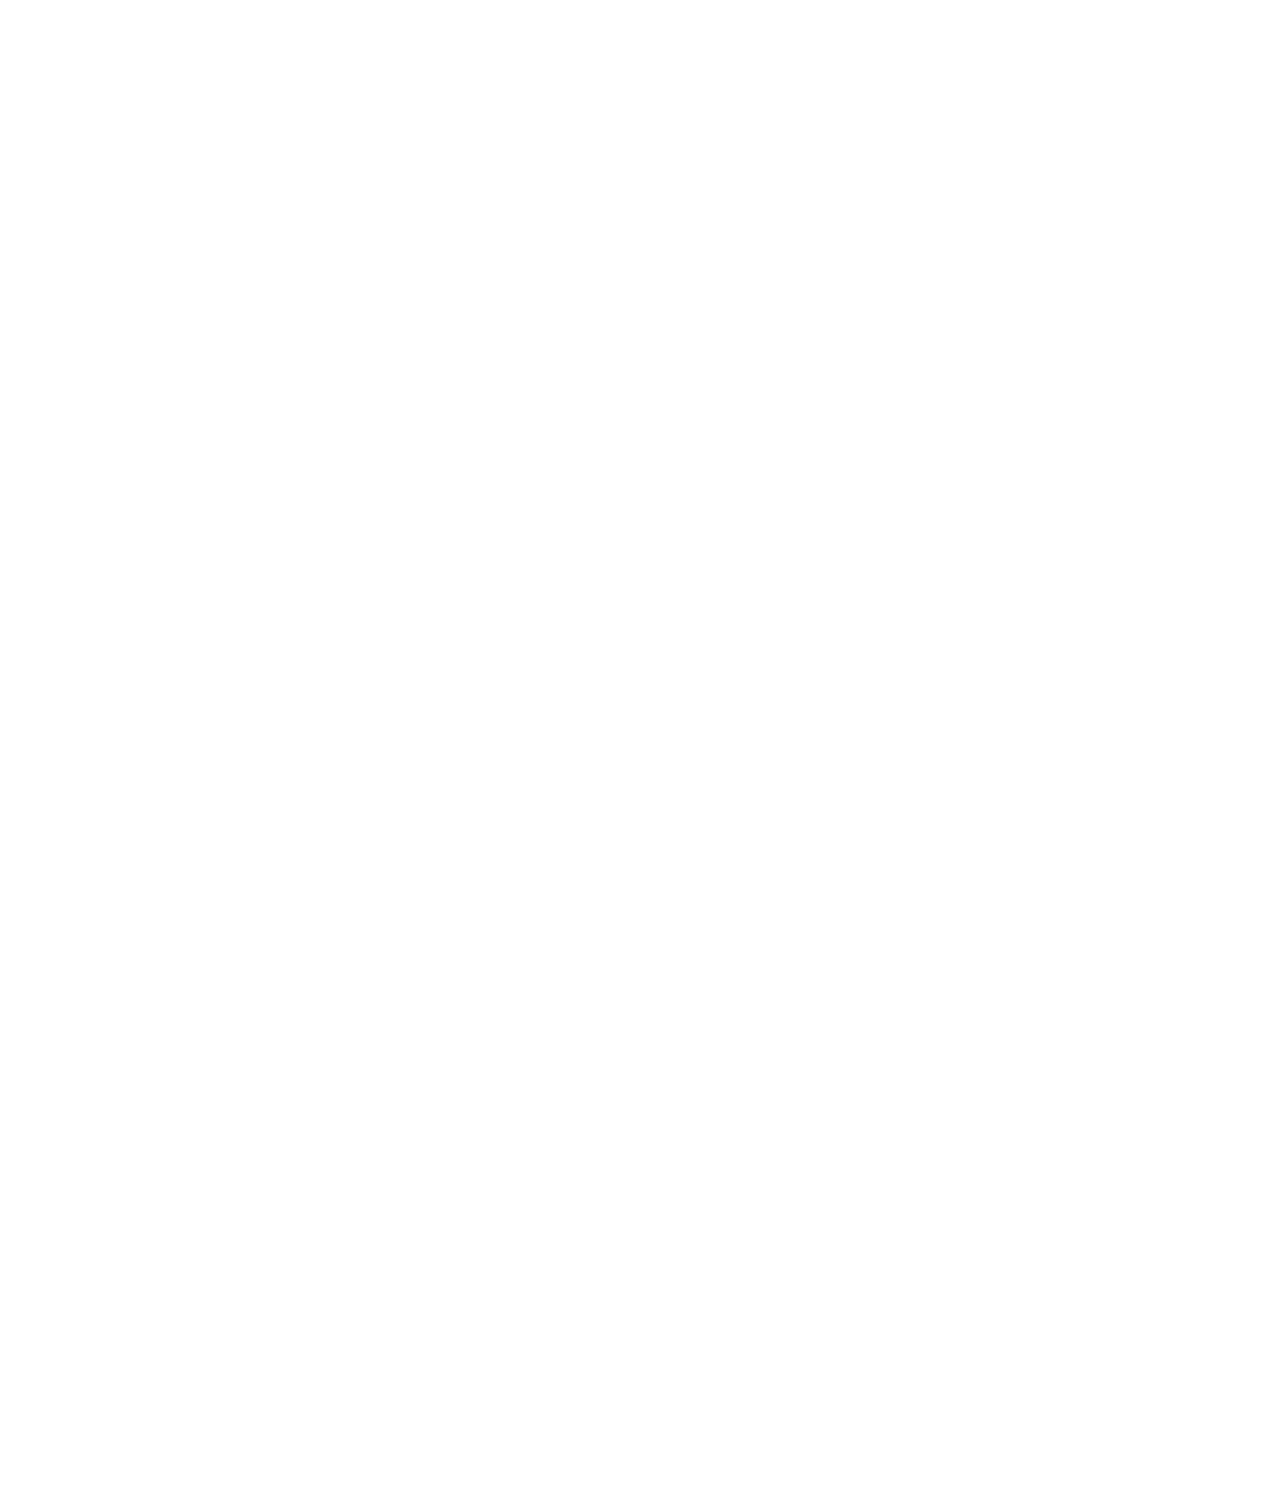
<file: loginfitur/payment.html>
<!DOCTYPE html>
<html lang="id">
<head>
  <meta charset="UTF-8">
  <meta name="viewport" content="width=device-width, initial-scale=1.0">
  <title>Pembayaran - OnMarket</title>
  <link rel="stylesheet" href="../css/style.css">
  <link rel="stylesheet" href="../css/pembayaran.css">
</head>
<body>

  <!-- Navbar -->
  <nav class="navbar">
    <div class="container">
      <img src="../img/logo.png" alt="OnMarket Logo" class="logo">
      <ul class="nav-links" id="navLinks">
        <button class="close-btn" onclick="closeMenu()">×</button>
        <li><a href="../index.html">Home</a></li>
        <li><a href="#">Contact</a></li>
        <li>
          <a href="./login.html"><img src="../img/user2.png" alt="User"></a>
        </li>
      </ul>
      <div class="nav-icons">
        <button class="menu-toggle" onclick="toggleMenu()">☰</button>
      </div>
    </div>
  </nav>

  <main class="cart-container">
    <h1 class="cart-title">Metode Pembayaran</h1>
    <hr class="divider">

    <div id="checkout-summary" class="checkout-summary-box">
    </div>

    <form id="paymentForm" class="checkout-card">
      <label><input type="radio" name="payment" value="transfer" required> Transfer Bank (Virtual Account)</label>
      <label><input type="radio" name="payment" value="ewallet"> E-Wallet (OVO, GoPay, Dana)</label>
      <label><input type="radio" name="payment" value="cod"> Bayar di Tempat (COD)</label>

      <button type="submit" class="checkout-btn">Konfirmasi Pembayaran</button>
    </form>

    <div id="paymentDetails" class="payment-details"></div>
  </main>

  <!-- Footer -->
  <footer class="footer">
    <div class="footer-container">
      <div class="footer-col">
        <h3>OnMarket</h3>
        <p>Marketplace terpercaya di Indonesia yang memberikan pengalaman belanja terbaik, cepat, dan aman untuk semua pengguna.</p>
      </div>

      <div class="footer-col">
        <h4>Perusahaan</h4>
        <ul>
          <li><a href="../loginfitur/about.html">Tentang Kami</a></li>
          <li><a href="../loginfitur/custservice.html">Kebijakan Privasi</a></li>
          <li><a href="../loginfitur/custservice.html">Syarat & Ketentuan</a></li>
        </ul>
      </div>

      <div class="footer-col">
        <h4>Bantuan</h4>
        <ul>
          <li><a href="../loginfitur/contact.html">Hubungi Kami</a></li>
          <li><a href="#">Metode Pembayaran</a></li>
          <li><a href="#">Pengembalian Barang</a></li>
          <li><a href="#">FAQ</a></li>
        </ul>
      </div>

      <div class="footer-col">
        <h4>Ikuti Kami</h4>
        <div class="social-links">
          <a href="#"><img src="../img/facebook.png" alt="Facebook" /></a>
          <a href="https://www.instagram.com/williammarcelloss" target="_blank"><img src="../img/instagram.png" alt="Instagram" /></a>
          <a href="#"><img src="../img/twitter.png" alt="Twitter" /></a>
          <a href="#"><img src="../img/youtube.png" alt="YouTube" /></a>
        </div>
      </div>
    </div>
    <div class="footer-bottom">
      <p>© 2025 <b>OnMarket</b>. Semua Hak Dilindungi.</p>
    </div>
  </footer>

  <!-- JS -->
  <script src="../js/pembayaran.js"></script>
</body>
</html>
</file>
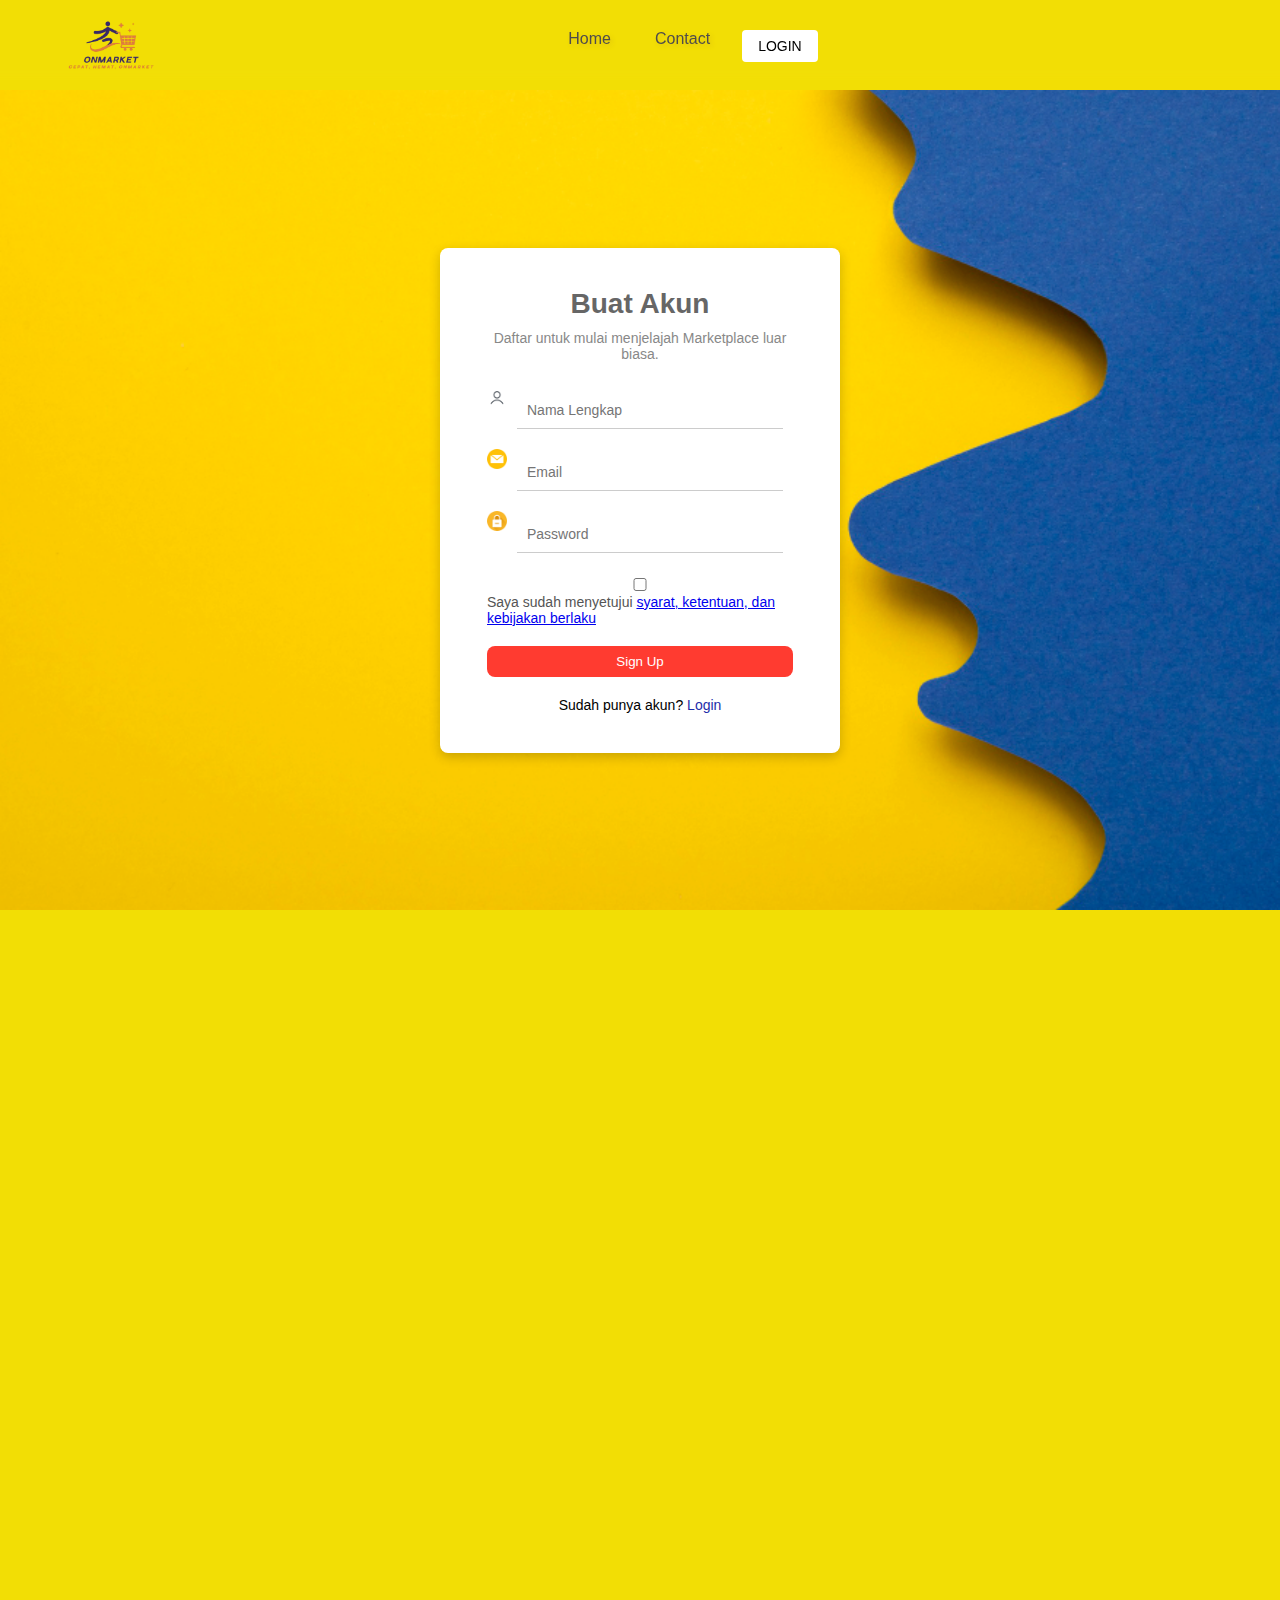
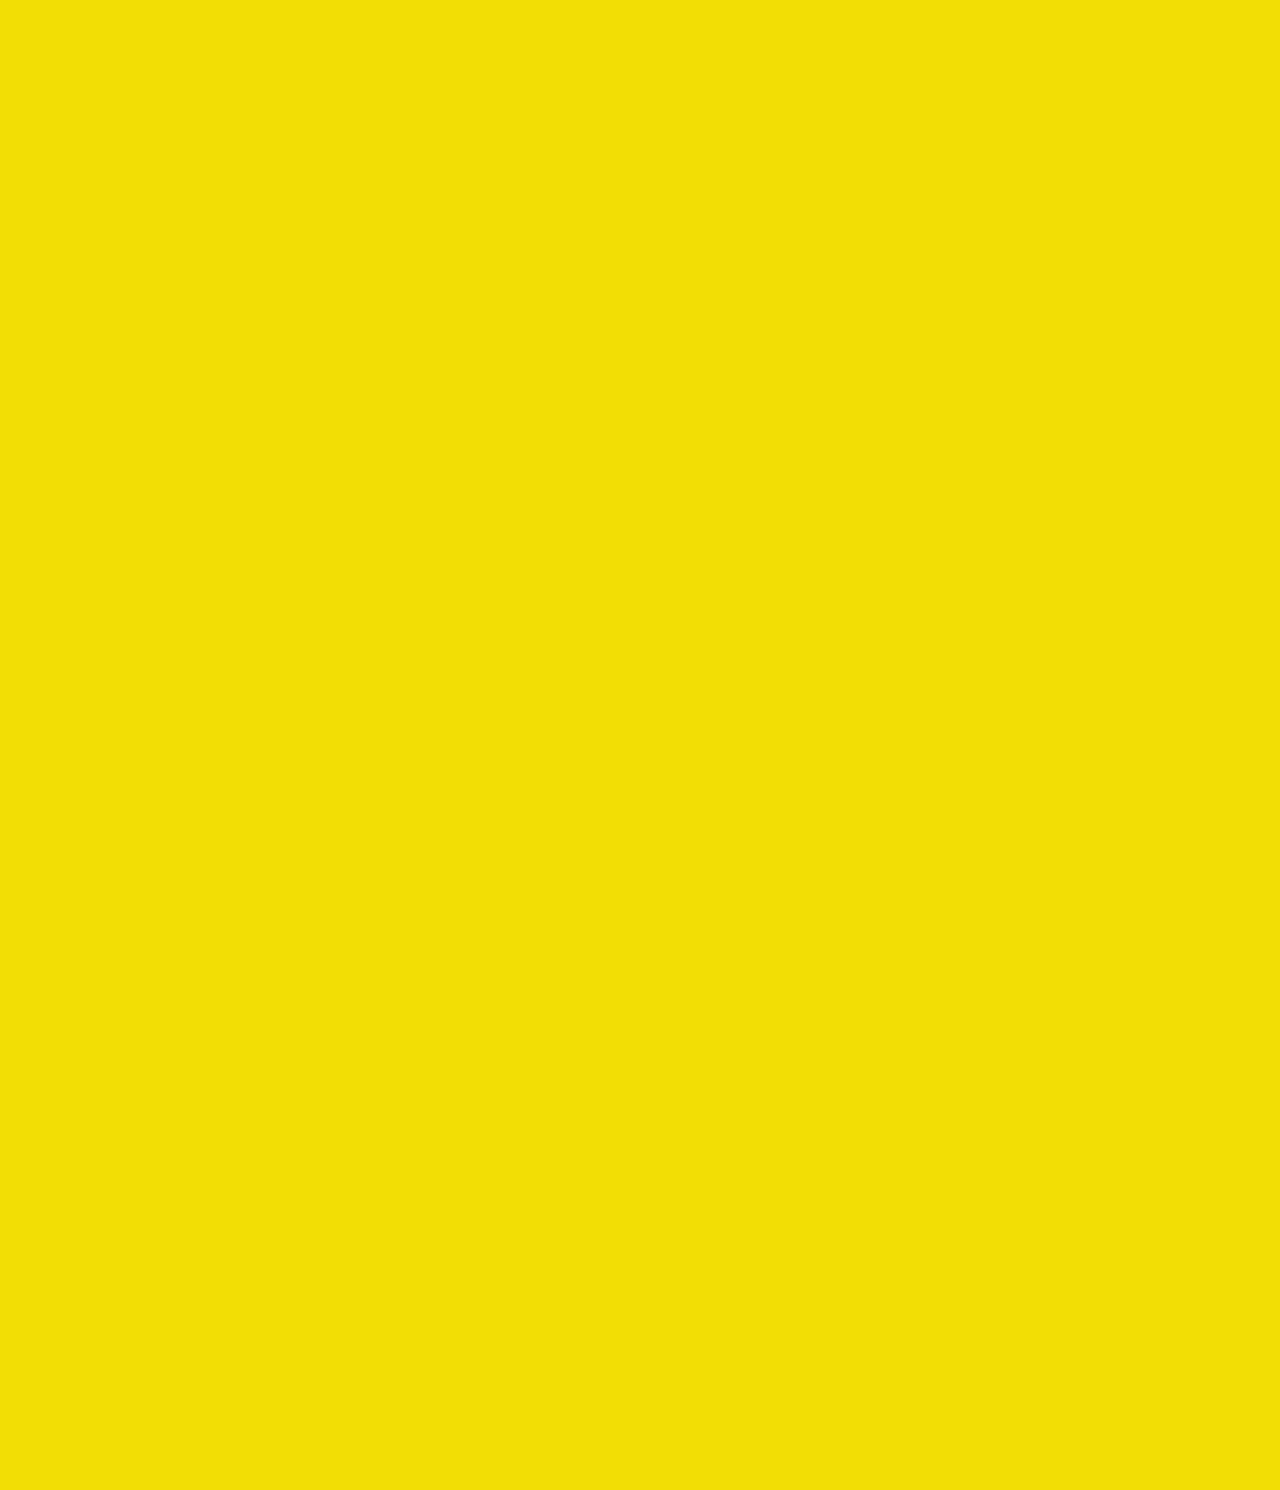
<file: loginfitur/signup.html>
<!DOCTYPE html>
<html lang="id">
<head>
  <meta charset="UTF-8">
  <meta name="viewport" content="width=device-width, initial-scale=1">
  <title> Login OnMarket </title>
  <link rel="stylesheet" href="../css/style.css">

</head>
<body>
     <!-- Navbar -->
  <nav class="navbar">
    <div class="container">
      <img src="../img/logo.png" alt="OnMarket Logo" class="logo">
      
      <ul class="nav-links" id="navLinks">
        <button class="close-btn" onclick="closeMenu()">×</button>
        <li><a href="../index.html">Home</a></li>
        <li><a href="#">Contact</a></li>
          <button class="btn-login"><a href="./login.html"> LOGIN </a></button>
      </ul>

      <div class="nav-icons">
      <button class="menu-toggle" onclick="toggleMenu()">☰</button>
    </div>
    </div>

  </nav>
  <!-- Akhir Navbar -->

  <!-- sign up -->

  <main class="auth-wrapper">
    <section class="auth-card" aria-labelledby="signupTitle">
      <div class="container grey-text">
    <div class="row">
          <div class="card-content">
            <h2 id="signupTitle" class="auth-title">Buat Akun</h2>
            <p class="auth-subtitle">Daftar untuk mulai menjelajah Marketplace luar biasa.</p>
            <form id="signupForm">
              <div class="input-field">
                <img src="../img/person.png" alt="User Icon" class="prefix-icon">
                <input type="text" id="signupName" placeholder="Nama Lengkap" required>
                <label for="signupName"></label>
              </div>
              <div class="input-field">
                <img src="../img/email.png" alt="Email Icon" class="prefix-icon">
                <input type="email" id="signupEmail" placeholder="Email" required>
                <label for="signupEmail"></label>
              </div>
              <div class="input-field">
                <img src="../img/pass.png" alt="Lock Icon" class="prefix-icon">
                <input type="password" id="signupPassword" placeholder="Password" required minlength="6">
                <label for="signupPassword"></label>
              </div>
              <div class="input-field terms-field">
                <label class="terms-label">
                  <input type="checkbox" id="s&k" required>
                  <span> Saya sudah menyetujui <a href="custservice.html#terms" target="_blank">syarat, ketentuan, dan kebijakan berlaku</a></span>
                </label>
              </div>
              <div class="center">
                <button class="btn" type="submit">  Sign Up </button>
              </div>
            </form>
          </div>
          <div class="card-action center">
            <span class="grey-text">Sudah punya akun?</span>
            <a href="./login.html" class="indigo-text">Login</a>
          </div>
        </div>
      </div>
  </section>
  </main>

  <!-- akhir sign.up -->

  </body>
    <script src="../js/app.js" defer></script>
    <script src="../js/signup.js" defer></script>
</html>
</file>
<file: css/custservicestyle.css>
/* Untuk singup.js */
.terms-label {
  display: flex;
  align-items: center;
  color: #393838;
  gap: 8px;
  font-size: 14px;
}
.terms-label input[type="checkbox"] {
  width: 16px;
  height: 16px;
  margin: 0;
}
body {
  margin: 0;
  background-color: rgba(224, 196, 12, 0.95);
}

/* untuk custservice.js */

.cust-wrapper {
  display: flex;
  justify-content: center;
  align-items: center;
  min-height: 100vh;
  padding: 20px;
}
details {
  border: 1px solid #ccc;
  border-radius: 6px;
  padding: 12px 16px;
  margin-bottom: 12px;
  background-color: #f9f9f9;
  transition: all 0.3s ease;
}
summary {
  font-weight: 600;
  cursor: pointer;
  color: #5b5b5b;
}
details[open] {
  background-color: #eef2f7;
  border-color: #3f51b5;
}
details p {
  margin-top: 10px;
  font-size: 14px;
  color: #555;
}
.cust-card {
  background: #fff;
  padding: 40px;
  border-radius: 12px;
  box-shadow: 0 8px 24px rgba(0,0,0,0.1);
  max-width: 700px;
  width: 100%;
}
.cust-nav {
  justify-content: space-between;
  gap: 12px;
  margin-bottom: 30px;
  text-align: center;
}
.nav-btn {
  padding: 6px 14px;
  font-size: 16px;
  border-radius: 6px;
  min-width: 100px;
  text-align: center;
  text-decoration: none;
  transition: background-color 0.3s ease;
}
.nav-btn.indigo {
  color: #fff;
  background-color: #3f51b5;
}
.nav-btn.indigo:hover {
  background-color: #303f9f;
}
.nav-btn.grey {
  color: #333;
  background-color: #f0f0f0;
}
.nav-btn.grey:hover {
  background-color: #e0e0e0;
}
.search-section input {
  width: 100%;
  padding: 12px;
  font-size: 15px;
  border: 1px solid #ccc;
  border-radius: 6px;
  margin-bottom: 30px;
}

.terms-section h2 {
  font-size: 15px;
  margin-bottom: 15px;
  color: #333;
}

.faq-section ul {
  list-style: disc;
  padding-left: 20px;
  color: #444;
  font-size: 10px;
  line-height: 1.6;
}
</file>
<file: css/pembayaran.css>
body {
  font-family: "Poppins", sans-serif;
  background: #fff;
  margin: 0;
}

.cart-container {
  max-width: 600px;
  margin: 100px auto;
  padding: 25px;
  background: #fff;
  border-radius: 12px;
  box-shadow: 0 4px 10px rgba(0, 0, 0, 0.1);
}

.cart-title {
  text-align: center;
  color: #ff6600;
}

.divider {
  margin: 15px 0;
}

.checkout-card label {
  display: block;
  padding: 10px 0;
  cursor: pointer;
}

.checkout-btn {
  width: 100%;
  padding: 12px;
  background: #ff6600;
  color: white;
  border: none;
  border-radius: 8px;
  font-size: 16px;
  cursor: pointer;
  margin-top: 10px;
  transition: 0.3s;
}

.checkout-btn:hover {
  background: #e55a00;
}

.payment-details {
  display: none;
  margin-top: 20px;
  background: #fff8f2;
  border-left: 5px solid #ff6600;
  padding: 15px;
  border-radius: 8px;
}

.payment-details h3 {
  margin-top: 0;
  color: #ff6600;
}

.payment-details p {
  font-size: 15px;
  color: #333;
}

.copy-btn {
  background: #ff6600;
  color: #fff;
  border: none;
  padding: 6px 12px;
  border-radius: 6px;
  cursor: pointer;
  font-size: 14px;
}

.copy-btn:hover {
  background: #e55a00;
}

.summary-item {
  display: flex;
  align-items: center;
  margin-bottom: 15px;
}

.summary-img {
  width: 60px;
  height: 60px;
  object-fit: cover;
  border-radius: 8px;
  margin-right: 15px;
}

.summary-info p {
  margin: 2px 0;
}
</file>
<file: css/style.css>
/* Reset */
* {
  margin: 0;
  padding: 0;
  box-sizing: border-box;
}

body {
  height: 3000px;
  font-family: Arial, Helvetica, sans-serif;
  background: #f2de05ff;
}

/* Navbar + Logo */
.navbar {
  background: transparent;
  position: fixed;
  backdrop-filter: blur(4px);
  top: 0;
  left: 0;
  width: 100%;
  z-index: 1000;
  padding: 11px 0;
  height: 80px;
}

.container {
  width: 90%;
  margin: auto;
  display: flex;
  justify-content: space-between;
  align-items: center;
}

.logo {
  height: 70px;
  cursor: pointer;
}

.nav-links {
  list-style: none;
  display: flex;
  gap: 20px;
}

.nav-links li a {
  color: #4f4c4cff;
  font-weight: bold;
  text-decoration: none;
  font-weight: 500;
  transition: 0.3s;
  padding: 8px 12px;
  border-radius: 4px;
  text-shadow: 2px 2px 4px rgba(224, 196, 12, 0.95);
}

.nav-links li a:hover {
  color: #ebe5e5ff;
  text-decoration: underline;
}

/* cart */
.cart-icon {
  position: relative;
  display: inline-block;
  cursor: pointer;
}

#cart-count {
  position: absolute;
  top: 30px;
  right: 50px;
  background: red;
  color: white;
  font-size: 12px;
  font-weight: bold;
  padding: 2px 6px;
  border-radius: 50%;
  min-width: 18px;
  min-height: 18px;
  text-align: center;
  line-height: 18px;
}

/* Icons */
.nav-icons {
  display: flex;
  align-items: center;
  gap: 15px;
}

.nav-icons img {
  width: 22px;
  cursor: pointer;
}

/* close button */
.close-btn {
  display: none;
}

.nav-icons .icons-nav {
  display: flex;
  align-items: center;
  gap: 15px;
  height: 25px;
  width: 100%;
}

.menu-toggle {
  display: none;
  margin-left: 10px;
  font-size: 22px;
  background: none;
  border: none;
  color: white;
  cursor: pointer;
}

/* button login  */
.btn-rush {
  margin-top: -10px;
  background-color: #fff;
  color: #000;
  text-shadow: 2px 2px 4px rgba(224, 196, 12, 0.95);
  padding: 8px 16px;
  border: 3px solid white;
  border-radius: 4px;
  cursor: pointer;
  font-size: 14px;
}

.btn-out {
  background-color: #e01111ff;
  color: #fff;
  text-shadow: 2px 2px 4px rgba(224, 196, 12, 0.95);
  padding: 8px 16px;
  border: 3px solid white;
  border-radius: 4px;
  cursor: pointer;
  font-size: 14px;
}

/* Akhir Navbar + Logo */

/* login.html */

.navbar .btn-login {
  background: #fff;
  color: #000;
  padding: 8px 16px;
  border: none;
  border-radius: 4px;
  cursor: pointer;
  font-size: 14px;
}

.navbar .btn-login a {
  color: #000;
  text-decoration: none;
}

.btn-login:hover {
  background: #f1c40f;
}

/* body {
  overflow: hidden;
} */

.auth-wrapper {
  display: flex;
  align-items: center;
  justify-content: center;
  margin-top: 90px;
  height: calc(100vh - 80px);
  background-image: url("../img/beranda/bg1.png");
  background-size: cover;
}
.auth-card {
  background: #fff;
  padding: 40px 30px;
  border-radius: 8px;
  box-shadow: 0px 4px 12px rgba(0, 0, 0, 0.2);
  width: 400px;
  text-align: center;
}
.auth-title {
  font-size: 28px;
  margin-bottom: 10px;
  color: #666;
}
.auth-subtitle {
  font-size: 14px;
  margin-bottom: 25px;
  color: #888;
}
.input-field {
  display : flex;
  gap: 10px;
  margin-bottom: 20px;
  text-align: left;
}
.input-field label {
  font-size: 14px;
  color: #555;
}
.input-field input {
  width: 100%;
  padding: 10px;
  margin-top: 5px;
  border: none;
  border-bottom: 1px solid #ccc;
  outline: none;
  font-size: 14px;
}

.auth-card .card-action {
  margin-top: 20px;
  font-size: 14px;
}
.auth-card .card-action a {
  color: #1e2da9;
  text-decoration: none;
}
.prefix-icon {
  width: 20px;
  height: 20px;
  flex-shrink: 0;
  object-fit: contain;
}

/* akhir login.html */

/* header hero section */
.hero {
  background-image: url("../img/beranda/bg1.png");
  background-size: cover;
  background-position: center;
  color: #fff;
  padding: 120px 5% 60px;
  min-height: 100vh;
  display: flex;
  align-items: center;
}

.hero-container {
  display: grid;
  grid-template-columns: 1fr 1fr;
  gap: 40px;
  align-items: center;
  width: 100%;
  max-width: 1200px;
  margin: auto;
}

.hero-text h1 {
  font-size: 4rem;
  margin-bottom: 6px;
}

.hero-text h2 {
  font-size: 1.5rem;
  font-family: 'Segoe UI', Tahoma, Geneva, Verdana, sans-serif;
  margin-bottom: 10px;
  color: #ff4141;
}

.hero-text p {
  max-width: 500px;
  line-height: 1.6;
  margin-bottom: 30px;
}

.btn-primary {
  background: linear-gradient(90deg, #007bff, #00c6ff);
  color: #fff;
  padding: 14px 35px;
  border-radius: 30px;
  text-decoration: none;
  font-size: 1.3rem;
  font-weight: bold;
  animation: shake 4s infinite;
  display: inline-block;
}

@keyframes shake {
  0%   { transform: rotate(0deg) scale(1); }
  25%  { transform: rotate(0deg) scale(1.1); }
  30%  { transform: rotate(-1deg) scale(1.1); }
  40%  { transform: rotate(1deg) scale(1.1); }
  50%  { transform: rotate(-1deg) scale(1.1); }
  60%  { transform: rotate(1deg) scale(1.1); }
  65%  { transform: rotate(0deg) scale(1.1); }
  100% { transform: rotate(0deg) scale(1); }
}


.btn-primary:hover {
  background: linear-gradient(90deg, #0056b3, #007bff);
}

.hero-image img {
  max-width: 100%;
  height: auto;
  display: block;
}

/* Animasi */
@keyframes fadeIn {
  from {
    opacity: 0;
    transform: translateY(40px);
  }
  to {
    opacity: 1;
    transform: translateY(0);
  }
}

/* akhir hero header*/

/* keunggulan produk */

.featured-products {
  padding: 60px 5%;
  text-align: center;
}

.featured-products h2 {
  margin-bottom: 30px;
  font-size: 2rem;
  font-weight: bold;
}

.product-grid {
  display: grid;
  grid-template-columns: repeat(auto-fit, minmax(220px, 1fr));
  gap: 20px;
}

.product-card {
  background: #fff;
  border-radius: 12px;
  padding: 20px;
  box-shadow: 0 4px 12px rgba(0, 0, 0, 0.1);
  transition: transform 0.2s;
}

.product-card:hover {
  transform: translateY(-5px);
}

/* Why Us */

.why-us {
  background: #f1f1f1;
  padding: 60px 5%;
  text-align: center;
  height: 450px;
}

.why-us h2 {
  margin-bottom: 30px;
  font-size: 2rem;
  font-weight: bold;
  text-align: center;
}

.why-us p {
  max-width: 600px;
  margin: 0 auto 40px auto;
  line-height: 1.6;
  color: #555;
}

.why-us hr {
  width: 350px;
  border: 2px solid #ff6600;
  margin: 10px auto 20px auto;
}

.features {
  display: flex;
  justify-content: center;
  gap: 20px;
  margin-top: 20px;
}

.feature-card {
  background: white;
  padding: 20px;
  border-radius: 12px;
  box-shadow: 0 4px 12px rgba(0, 0, 0, 0.1);
  font-size: 1.2rem;
  font-weight: bold;
}

/* akhir keunggulan produk */

/* Rekomendasi Produk */

.recommended-products {
  padding: 60px 5%;
  text-align: left;
}

.recommended-products h2 {
  font-size: 2rem;
  margin-bottom: 10px;
}

.recommended-products hr {
  width: 160px;
  margin-right: auto;
  border: 2px solid #ff6600;
  border-radius: 2px;
}

.product-grid {
  display: grid;
  grid-template-columns: repeat(auto-fit, minmax(220px, 1fr));
  gap: 20px;
  margin-top: 30px;
}

.product-card {
  background: #fff;
  border-radius: 12px;
  padding: 20px;
  box-shadow: 0 4px 12px rgba(0, 0, 0, 0.1);
  transition: transform 0.2s;
}

.product-card img {
  width: 100%;
  height: 200px;
  object-fit: cover;
  border-radius: 8px;
  margin-bottom: 15px;
}

.product-card h3 {
  font-size: 1.1rem;
  margin: 10px 0;
}

.product-card p {
  color: #ff6600;
  font-weight: bold;
  margin-bottom: 15px;
}

.product-card button {
  background: #ff6600;
  color: #fff;
  border: none;
  padding: 10px 15px;
  border-radius: 8px;
  cursor: pointer;
  transition: background 0.3s;
}

.product-card button:hover {
  background: #e65c00;
}

.product-card:hover {
  transform: translateY(-5px);
}

/* Akhir Rekomendasi produk */

/* keranjang Cart.html css */

.cart-container {
  max-width: 900px;
  background-image: url("../img/beranda/bg1.png");
  background-size: cover;
  border-radius: 25px;
  margin: 120px auto 40px auto;
  padding-top: 40px;
}

.cart-title {
  text-align: center;
  font-size: 2rem;
  margin-bottom: 20px;
  font-weight: bold;
}

/* card list produk */
.cart-item {
  display: flex;
  align-items: center;
  background: #fff;
  border-radius: 12px;
  padding: 15px;
  margin-bottom: 15px;
  box-shadow: 0 4px 12px rgba(0, 0, 0, 0.1);
}

.cart-item img {
  width: 100px;
  height: 100px;
  object-fit: cover;
  border-radius: 8px;
  margin-right: 20px;
}

.cart-details {
  flex: 1;
}

.cart-details h3 {
  margin: 0 0 10px;
}

.cart-details p {
  margin: 5px 0;
  color: #ff6600;
  font-weight: bold;
}

.remove-btn {
  background: red;
  color: #fff;
  border: none;
  padding: 8px 12px;
  border-radius: 6px;
  cursor: pointer;
  font-size: 14px;
}

/* card checkout */
.checkout-card {
  background: #fff;
  border-radius: 12px;
  padding: 20px;
  box-shadow: 0 4px 12px rgba(0, 0, 0, 0.1);
  text-align: center;
  max-width: 400px;
  margin: 30px auto;
}

.checkout-card h3 {
  margin-bottom: 15px;
}

.checkout-btn {
  background: #ff6600;
  color: #fff;
  border: none;
  padding: 12px 20px;
  border-radius: 8px;
  font-size: 16px;
  cursor: pointer;
  transition: background 0.3s;
}

.checkout-btn:hover {
  background: #e65c00;
}

/* Keranjang Cart.html css */

/* Flash sale product */

/* FLASH SALE */
.flash-sale {
  padding: 20px;
  background: #fff5f5;
  border-radius: 12px;
  margin: 40px 0;
  overflow: hidden;
}

.flash-sale-header {
  display: flex;
  justify-content: space-between;
  align-items: center;
  margin-bottom: 15px;
}

.flash-sale-header h2 {
  font-size: 1.5rem;
  color: #ff3b30;
}

.countdown {
  font-size: 1rem;
  font-weight: bold;
  color: #333;
}

.flash-sale-slider {
  display: flex;
  gap: 15px;
  overflow-x: auto;
  scroll-behavior: smooth;
  padding-bottom: 10px;
}

.flash-sale-slider::-webkit-scrollbar {
  height: 6px;
}

.flash-sale-slider::-webkit-scrollbar-thumb {
  background: #ff3b30;
  border-radius: 10px;
}

.flash-product-card {
  min-width: 120x;
  flex: 0 0 auto;
  background: #fff;
  border-radius: 12px;
  box-shadow: 0 4px 10px rgba(0, 0, 0, 0.1);
  padding: 15px;
  text-align: center;
  transition: transform 0.2s ease-in-out;
}

.flash-product-card:hover {
  transform: translateY(-5px);
}

.flash-product-card img {
  max-width: 100%;
  max-height: 120px;
  object-fit: contain;
  border-radius: 8px;
  margin-bottom: 8px;
}

.price {
  font-size: 1.2rem;
  font-weight: bold;
  margin: 10px 0;
  color: #e60023;
}

.price .old {
  text-decoration: line-through;
  color: #888;
  font-size: 0.9rem;
  margin-right: 5px;
}

.btn {
  width: 100%;
  background: #ff3b30;
  color: #fff;
  border: none;
  padding: 8px 12px;
  border-radius: 8px;
  cursor: pointer;
  transition: background 0.3s;
}

.btn:hover {
  background: #d91d1d;
}

/* akhir flash sale product */

/* Top Brand */
.top-brands {
  padding: 20px;
  background: #fff;
}

.top-brands h2 {
  font-size: 1.6rem;
  font-weight: bold;
  margin-bottom: 25px;
  text-align: center;
}

.top-brands hr {
  width: 200px;
  margin: 0 auto 20px auto;
  border: 2px solid #ff6600;
  border-radius: 2px;
}

.brands-slider {
  display: flex;
  gap: 15px;
  overflow-x: auto;
  scroll-snap-type: x mandatory;
  -webkit-overflow-scrolling: touch;
  padding-bottom: 10px;
}

.brands-slider::-webkit-scrollbar {
  display: none;
}

.brand-card {
  flex: 0 0 auto;
  width: 100px;
  height: 100px;
  background: #f9f9f9;
  border-radius: 12px;
  display: flex;
  align-items: center;
  justify-content: center;
  scroll-snap-align: center;
  transition: 0.3s ease;
  cursor: pointer;
}

.brand-card img {
  width: 70px;
  height: auto;
  object-fit: contain;
}

.brand-card:hover {
  background: #f2de05ff;
  transform: scale(1.05);
}

/* Akhir Top Brand */

/* New Arrivals */
.new-arrivals {
  padding: 80px 20px;
  text-align: left;
  background: #f8f9fa;
  background-color: #f2de05ff;
  border-radius: 12px;
}

.new-arrivals h2 {
  font-size: 60px;
  font-weight: bold;
  margin-bottom: 20px;
  position: relative;
  display: inline-block;
  border-radius: 12px;
}

.new-arrivals h2::after {
  content: "";
  display: block;
  width: 60%;
  height: 3px;
  background: orange;
  margin: 8px auto 0;
  border-radius: 3px;
}

/* Container horizontal scroll */
.arrivals-container {
  display: flex;
  gap: 15px;
  overflow-x: auto;
  scroll-snap-type: x mandatory;
  padding: 10px 3px 15px;
}

.arrivals-container::-webkit-scrollbar {
  margin-top: 100px;
  height: 7px;
  background: #ffffff;
}

.arrivals-container::-webkit-scrollbar-thumb {
  border-radius: 8px;
  background: #2e2926;
}

/* Card */
.arrival-card {
  flex: 0 0 auto;
  background: white;
  border-radius: 12px;
  padding: 15px;
  width: 180px;
  /* box-shadow: 0 4px 8px rgba(0, 0, 0, 0.1); */
  transition: 0.3s;
  text-align: center;
  scroll-snap-align: start;
  box-shadow: 0 0 15px rgba(255, 255, 255, 0.6);
}

.arrival-card:hover {
  transform: translateY(-5px);
  box-shadow: 0 0 15px rgba(3, 15, 40, 0.9);
}

.arrival-card img {
  width: 100%;
  height: 200px;
  object-fit: cover;
  border-radius: 8px;
  margin-bottom: 10px;
}

.arrival-card h4 {
  font-size: 16px;
  margin: 10px 0 5px;
}

.arrival-card p {
  color: #e63946;
  font-weight: bold;
}

.btn-arrival {
  background: orange;
  color: white;
  padding: 8px 15px;
  border: none;
  border-radius: 6px;
  cursor: pointer;
  transition: 0.3s;
}

.btn-arrival:hover {
  background: darkorange;
}

/* Akhir New Arrivals */

/* Responsive */
@media (max-width: 768px) {
  .nav-links {
    position: fixed;
    top: 0;
    right: -250px;
    height: 100vh;
    background: rgba(160, 160, 155, 0.9);
    flex-direction: column;
    align-items: flex-start;
    width: 200px;
    padding: 80px 20px;
    transition: right 0.3s ease;
  }

  .close-btn {
    display: block;
    position: absolute;
    top: 20px;
    right: 20px;
    font-size: 30px;
    background: none;
    border: none;
    color: white;
    cursor: pointer;
    z-index: 2000;
  }

  .nav-links.active {
    display: flex;
    right: 0;
  }

  .menu-toggle {
    display: block;
  }

  /* hero section header */
  .hero-container {
    grid-template-columns: 1fr !important;
    text-align: center;
  }

  .hero-text {
    max-width: 100% !important;
    margin: 0 auto 20px auto;
    padding: 0 15px;
  }

  .hero-image {
    display: flex;
    justify-content: center;
  }

  .hero-image img {
    max-width: 220px;
    height: auto;
  }
  /* akhir hero section */

  /* Keunggulan */

  .features {
    flex-direction: column;
    align-items: center;
  }

  .feature-card {
    width: 90%;
    max-width: none;
  }

  .why-us {
    height: auto;
  }

  /* akhir keunggulan */

  /* Rekomendasi Produk */

  .product-card img {
    width: 100%;
    height: 300px;
    object-fit: cover;
    border-radius: 10px;
  }

  .rating {
    padding: 2px 0;
  }

  .recommended-products h2 {
    font-size: 1.8rem;
  }
  .product-card h3 {
    font-size: 1rem;
  }
  .product-card p {
    font-size: 0.9rem;
  }
  .product-card button {
    font-size: 0.9rem;
    padding: 8px 12px;
  }

  /* Akhir Rekomendasi Produk */

  /* Flash sale product */

  .flash-sale-header {
    flex-direction: column;
    align-items: flex-start;
    gap: 8px;
  }

  .flash-sale-header h2 {
    font-size: 1.3rem;
  }

  .countdown {
    font-size: 0.9rem;
  }

  .flash-sale-slider {
    gap: 10px;
  }

  .flash-product-card {
    min-width: 150px;
    padding: 10px;
  }

  .flash-product-card h3 {
    font-size: 0.9rem;
  }

  .price {
    font-size: 1rem;
  }

  .btn {
    font-size: 0.8rem;
    padding: 6px 10px;
  }

  /* akhir flash sale product */
}
</file>
